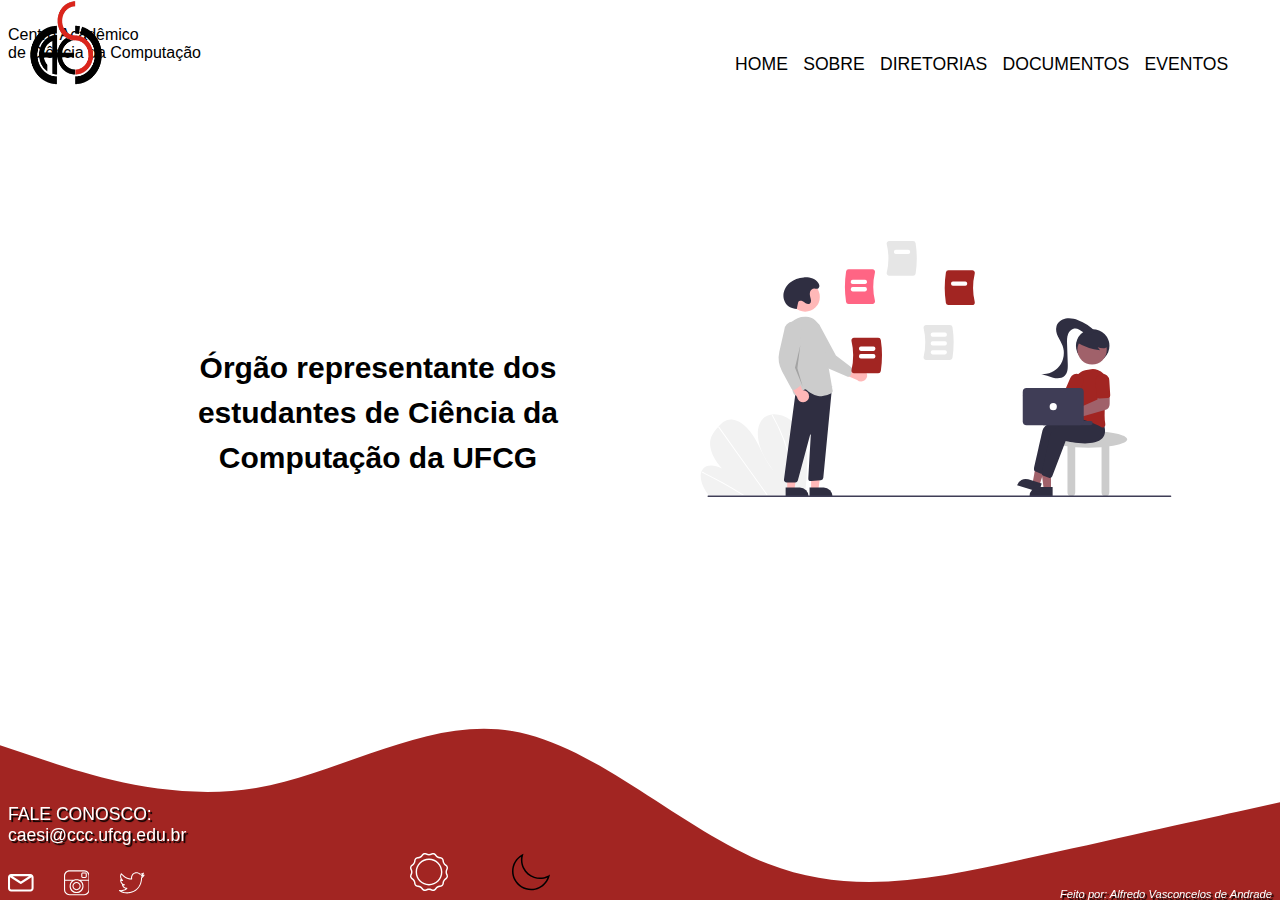
<file: index.html>
<!DOCTYPE html>
<html lang="pt-br">
<head>
    <meta charset="UTF-8">
    <meta name="viewport" content="width=device-width, initial-scale=1.0">
    <title>CAESI</title>
    
    <!-- favicon (icone na barra de navegacao) -->
    <link rel="shortcut icon" href="/images/caesi-logo.ico">
    
    <!--arquivos css-->
    <link rel="stylesheet" href="/css/navbar-footer.css">
    <link rel="stylesheet" href="/css/index.css">
</head>
<body>
    <header>
        <nav>
            <input type="checkbox" id="menul">
            <label for="menul" id="menu_lateral" >
                <?xml version="1.0" encoding="iso-8859-1"?><!-- Generator: Adobe Illustrator 19.0.0, SVG Export Plug-In . SVG Version: 6.00 Build 0)  --><svg version="1.1" id="Layer_1" xmlns="http://www.w3.org/2000/svg" xmlns:xlink="http://www.w3.org/1999/xlink" x="0px" y="0px" viewBox="0 0 297 297" style="enable-background:new 0 0 297 297;" xml:space="preserve"><g><g><g><path d="M280.214,39.211H16.786C7.531,39.211,0,46.742,0,55.997v24.335c0,9.256,7.531,16.787,16.786,16.787h263.428 c9.255,0,16.786-7.531,16.786-16.787V55.997C297,46.742,289.469,39.211,280.214,39.211z" fill="#A22522"/><path d="M280.214,119.546H16.786C7.531,119.546,0,127.077,0,136.332v24.336c0,9.255,7.531,16.786,16.786,16.786h263.428 c9.255,0,16.786-7.531,16.786-16.786v-24.336C297,127.077,289.469,119.546,280.214,119.546z" fill="#A22522"/><path d="M280.214,199.881H16.786C7.531,199.881,0,207.411,0,216.668v24.335c0,9.255,7.531,16.786,16.786,16.786h263.428 c9.255,0,16.786-7.531,16.786-16.786v-24.335C297,207.411,289.469,199.881,280.214,199.881z" fill="#A22522"/></g></g></g></svg>
            </label>
            
            <div class="pages">
                <ul>
                    <li><a href="index.html">HOME</a></li>
                    <li><a href="/html/about.html">SOBRE</a></li>
                    <li><a href="/html/board.html">DIRETORIAS</a></li>
                    <li><a href="https://caesiufcg.github.io/documentos/">DOCUMENTOS</a></li>
                    <li><a href="/html/events.html">EVENTOS</a></li>
                </ul>
            </div>
        </nav>
    </header>

    <div class="Caesi">
        <img src="/images/logo-vazado.png" alt="logo">

        <img id="logobranca" src="/images/logo-vazadobranco.png" alt="logo">

        <a href="index.html">Centro Acadêmico<br>de Ciência da Computação</a>
    </div>

    <div class="texto-home">
        <p>Órgão representante dos estudantes de Ciência da Computação da UFCG</p>
    </div>
    
    <figure class="imagem-home">
        <svg id="a2525de1-ea14-4c9e-818b-1d269b9a5d3c" data-name="Layer 1" xmlns="http://www.w3.org/2000/svg" viewBox="0 0 787.06663 428.12769"><path d="M384.646,608.21367a400.444,400.444,0,0,1-3.77512,51.45474c-.08268.59886-.17275,1.19769-.25578,1.7965l-161.217-.9008c-.47335-.59474-.93926-1.19662-1.39067-1.8057-1.50514-2.01572-2.91582-4.08873-4.21082-6.23325-6.22436-10.3314-9.07393-22.42741-6.21838-30.773l.05114-.12968a14.64433,14.64433,0,0,1,2.85818-4.96628c6.5106-7.32867,19.67437-6.107,31.62022-.19158-10.71463-11.72839-19.24628-26.52779-19.89453-39.738-.63561-12.88512,6.10195-22.08987,13.40965-29.91231.23979-.25859.47953-.51.71927-.76137.11636-.12931.23974-.2514.35575-.38072,5.70157-5.96126,12.34862-11.83781,21.9698-11.12695,10.55192.781,22.25086,9.61942,30.45367,19.91855,8.20285,10.29191,13.65383,21.98365,19.179,33.39424,5.53227,11.4034,11.51773,23.09817,20.39527,32.84507-12.024-15.20882-21.71855-32.51307-25.2997-49.34272s-.42948-32.99345,10.28674-40.91958a25.06425,25.06425,0,0,1,10.97874-4.42987c.4623-.07683.93191-.13921,1.4089-.19432,9.92021-1.12872,21.76466,2.30225,31.84216,10.5034,11.09815,9.03006,18.79258,22.41676,22.621,35.1248C384.36161,584.153,384.76957,596.387,384.646,608.21367Z" transform="translate(-206.46668 -235.93615)" fill="#f2f2f2"/><path d="M279.16848,660.89808l-3.08277-.01723q-1.46826-.918-2.95039-1.81441c-.61167-.38609-1.23046-.7578-1.84957-1.13675q-15.33839-9.36783-30.8686-17.97134-15.51607-8.61064-31.18819-16.42786a1.292,1.292,0,0,1-.74272-1.47718.37233.37233,0,0,1,.05137-.108c.14573-.27357.47144-.38731.9468-.15359,1.28153.64258,2.57046,1.2852,3.8519,1.94224q15.71491,7.951,31.29494,16.69565,15.56928,8.7409,30.96116,18.25343c.21574.13117.4318.26958.64754.40075C277.21848,659.68858,278.19,660.29333,279.16848,660.89808Z" transform="translate(-206.46668 -235.93615)" fill="#fff"/><path d="M318.917,661.12017l-1.90628-.01065c-.43-.60168-.85249-1.20337-1.28244-1.80509q-15.15248-21.24829-30.2986-42.4966-24.80354-34.78677-49.59224-69.57343a1.22792,1.22792,0,0,1-.21449-.42c-.14133-.51347.23584-.81462.71927-.76137a1.44816,1.44816,0,0,1,1.00723.64105q13.90617,19.50841,27.80537,39.00232,24.6744,34.61277,49.34179,69.21823c1.046,1.46443,2.092,2.936,3.138,4.40046C318.06451,659.91681,318.49446,660.51853,318.917,661.12017Z" transform="translate(-206.46668 -235.93615)" fill="#fff"/><path d="M361.38558,650.05c-.09728,3.21264-.30991,6.37409-.58761,9.50626q-.08064.89854-.16164,1.797l-2.00007-.01117c.06117-.59894.12234-1.19793.1761-1.797.42263-4.525.7225-9.10116.76322-13.80157a192.53934,192.53934,0,0,0-3.79046-38.81036,241.64483,241.64483,0,0,0-11.73951-40.32059,276.90175,276.90175,0,0,0-19.20756-39.893,1.0655,1.0655,0,0,1-.17656-.7086c.08251-.57.84148-.739,1.4089-.19432a1.65516,1.65516,0,0,1,.28672.36263q1.38395,2.37972,2.71738,4.7736a276.709,276.709,0,0,1,18.38389,40.03277,240.50138,240.50138,0,0,1,10.94448,40.38115A189.95289,189.95289,0,0,1,361.38558,650.05Z" transform="translate(-206.46668 -235.93615)" fill="#fff"/><path d="M919.86492,567.54652c0-7.732-29.10157-14-65-14s-65,6.268-65,14c0,4.95544,11.96435,9.30621,30,11.79431v76.70569a6.5,6.5,0,0,0,13,0v-75.324c6.87207.53241,14.27685.824,22,.824s15.12793-.29163,22-.824v75.324a6.5,6.5,0,0,0,13,0V579.34083C907.90056,576.85273,919.86492,572.502,919.86492,567.54652Z" transform="translate(-206.46668 -235.93615)" fill="#ccc"/><circle cx="655.58561" cy="175.46783" r="28" fill="#2f2e41"/><polygon points="585.905 415.034 573.645 415.034 567.813 367.746 585.907 367.746 585.905 415.034" fill="#a0616a"/><path d="M564.88821,411.53062h23.64387a0,0,0,0,1,0,0v14.88687a0,0,0,0,1,0,0H550.00135a0,0,0,0,1,0,0v0A14.88686,14.88686,0,0,1,564.88821,411.53062Z" fill="#2f2e41"/><polygon points="566.768 408.192 555.07 404.521 563.662 357.656 580.926 363.073 566.768 408.192" fill="#a0616a"/><path d="M751.8009,635.4624h23.64387a0,0,0,0,1,0,0v14.88687a0,0,0,0,1,0,0H736.914a0,0,0,0,1,0,0v0A14.88686,14.88686,0,0,1,751.8009,635.4624Z" transform="translate(20.72246 -432.85442) rotate(17.42262)" fill="#2f2e41"/><path d="M777.2227,625.26043a4.46207,4.46207,0,0,1-1.572-.28614l-9.01929-3.38183a4.51574,4.51574,0,0,1-2.814-5.1836c2.27075-10.21,10.00976-44.9707,14.24731-63.61523,5.02588-22.11523,78.34278-26.22461,81.46119-26.38867l.25634-.01367,8.24756,10.36425c2.98023,9.57911,2.03565,17.05079-2.80762,22.208-14.13232,15.04688-56.32739,5.71-61.35888,4.52832L781.43608,622.363A4.513,4.513,0,0,1,777.2227,625.26043Z" transform="translate(-206.46668 -235.93615)" fill="#2f2e41"/><path d="M790.2227,632.26043a4.46207,4.46207,0,0,1-1.572-.28614l-9.01929-3.38183a4.51574,4.51574,0,0,1-2.814-5.1836c2.27075-10.21,10.00976-44.9707,14.24731-63.61523,5.02588-22.11523,78.34278-26.22461,81.46119-26.38867l.25634-.01367,8.24756,10.36425c2.98023,9.57911,2.03565,17.05079-2.80762,22.208-14.13232,15.0459-56.32714,5.71-61.35888,4.52832L794.43608,629.363A4.513,4.513,0,0,1,790.2227,632.26043Z" transform="translate(-206.46668 -235.93615)" fill="#2f2e41"/><path d="M764.128,488.24044a10.52657,10.52657,0,0,1,.88488,1.40152l49.32026,5.19623,7.09959-9.734,16.09071,8.79449L823.57892,517.52l-60.48739-15.42252a10.49579,10.49579,0,1,1,1.03642-13.857Z" transform="translate(-206.46668 -235.93615)" fill="#a0616a"/><path d="M878.741,547.72234a4.50062,4.50062,0,0,1-2.04956-.501c-9.8623-5.01464-29.0664-13.69921-46.87451-15.5166a4.39222,4.39222,0,0,1-3.09546-1.75,4.5186,4.5186,0,0,1-.83374-3.51074c1.60694-8.89551,5.29321-31.54687,4.81836-49.70117a24.59626,24.59626,0,0,1,18.582-24.46777h0A79.86638,79.86638,0,0,1,859.201,450.321a24.79543,24.79543,0,0,1,27.55933,28.76172c-3.17578,18.81348-6.3772,45.08985-3.59473,63.43262a4.50689,4.50689,0,0,1-1.8186,4.34863A4.42877,4.42877,0,0,1,878.741,547.72234Z" transform="translate(-206.46668 -235.93615)" fill="#a22522"/><path d="M831.61894,499.87078a4.49612,4.49612,0,0,1-1.78662-.37305l-12.8479-5.56152a4.5057,4.5057,0,0,1-2.342-5.917l9.93164-22.94239a11.49973,11.49973,0,1,1,21.10718,9.13575L835.7498,497.155a4.51063,4.51063,0,0,1-4.13086,2.71582Z" transform="translate(-206.46668 -235.93615)" fill="#a22522"/><circle cx="654.56199" cy="182.01901" r="24.56103" fill="#a0616a"/><path d="M836.02556,405.88808a88.59047,88.59047,0,0,0,38.32618,12.62844l-4.03991-4.84062a29.68836,29.68836,0,0,0,9.17074,1.82106c3.1302-.04875,6.40986-1.254,8.18641-3.83171a9.342,9.342,0,0,0,.62532-8.62974,17.69416,17.69416,0,0,0-5.56637-6.96015,33.1395,33.1395,0,0,0-30.84447-5.51247,19.80612,19.80612,0,0,0-9.21237,5.90942c-2.32839,2.87239-6.811,5.43157-5.6188,8.93167Z" transform="translate(-206.46668 -235.93615)" fill="#2f2e41"/><path d="M865.15845,386.06722a75.48483,75.48483,0,0,0-27.463-17.7592c-6.63872-2.45942-13.86459-3.97895-20.80509-2.58226s-13.50411,6.19808-15.44041,13.00778c-1.58332,5.56836.05158,11.5638,2.50871,16.80555s5.73758,10.10248,7.72463,15.53986a35.46793,35.46793,0,0,1-35.689,47.56226c6.81938.91438,13.10516,4.11905,19.77076,5.82483s14.53281,1.59011,19.48624-3.18518c5.24092-5.05244,5.34585-13.26719,5.09246-20.54249q-.565-16.22248-1.13-32.445c-.1921-5.51543-.35615-11.20764,1.63288-16.35551s6.71617-9.65569,12.23475-9.60885c4.18253.0355,7.88443,2.56925,11.23866,5.068s6.90445,5.16474,11.07059,5.53641,8.92293-2.71145,8.61118-6.8825" transform="translate(-206.46668 -235.93615)" fill="#2f2e41"/><path d="M819.73566,541.4132a11.00442,11.00442,0,1,1,4.24194-21.16357h.00024a10.56725,10.56725,0,0,1,1.31153.66455l44.74072-20.08691,1.25683-12.13428,19.28589-.51611-.12768,20.20166a10.88006,10.88006,0,0,1-7.86109,10.34277l-52.322,14.89307a10.25939,10.25939,0,0,1-.35913,1.019,11.04529,11.04529,0,0,1-10.16723,6.77978Z" transform="translate(-206.46668 -235.93615)" fill="#a0616a"/><path d="M888.93937,498.07985a4.49622,4.49622,0,0,1-1.76188.47641l-13.97358.85916a4.5057,4.5057,0,0,1-4.76751-4.21507l-1.53376-24.95271a11.49972,11.49972,0,1,1,22.956-1.41237l1.534,24.95261a4.51061,4.51061,0,0,1-2.45329,4.292Z" transform="translate(-206.46668 -235.93615)" fill="#a22522"/><path d="M779.56963,536.93615h79a3.5,3.5,0,0,1,3.5,3.5v0a3.5,3.5,0,0,1-3.5,3.5h-79a3.5,3.5,0,0,1-3.5-3.5v0A3.5,3.5,0,0,1,779.56963,536.93615Z" transform="translate(1431.6726 844.93615) rotate(180)" fill="#3f3d56"/><path d="M745.06964,537.43615v-49a6.50737,6.50737,0,0,1,6.5-6.5h89a6.50737,6.50737,0,0,1,6.5,6.5v49a6.50736,6.50736,0,0,1-6.5,6.5h-89A6.50736,6.50736,0,0,1,745.06964,537.43615Z" transform="translate(-206.46668 -235.93615)" fill="#3f3d56"/><circle cx="589.60296" cy="277" r="6" fill="#fff"/><path d="M483.24743,455.27334a10.05575,10.05575,0,0,0-15.32037-1.74408l-31.75443-16.3901,1.974,18.46448,29.8519,12.73351a10.11027,10.11027,0,0,0,15.24888-13.06381Z" transform="translate(-206.46668 -235.93615)" fill="#ffb8b8"/><path d="M455.02714,462.70552a4.505,4.505,0,0,1-3.66895.03914L421.196,449.66058A46.37347,46.37347,0,0,1,397.734,426.963l-15.85695-33.47116a14.49652,14.49652,0,1,1,22.90078-17.78059l27.8727,51.71356,25.73681,19.44154a4.5147,4.5147,0,0,1,1.58663,4.92131l-2.5261,8.15923a4.50568,4.50568,0,0,1-1.52373,2.21147A4.45458,4.45458,0,0,1,455.02714,462.70552Z" transform="translate(-206.46668 -235.93615)" fill="#ccc"/><circle cx="174.71248" cy="93.63093" r="24.56103" fill="#ffb8b8"/><polygon points="184.661 415.827 196.92 415.827 202.753 368.539 184.658 368.539 184.661 415.827" fill="#ffb8b8"/><path d="M388.50041,648.25979h38.53073a0,0,0,0,1,0,0v14.88687a0,0,0,0,1,0,0H403.38727a14.88686,14.88686,0,0,1-14.88686-14.88686v0A0,0,0,0,1,388.50041,648.25979Z" transform="translate(609.0948 1075.45169) rotate(179.99738)" fill="#2f2e41"/><polygon points="144.661 415.827 156.92 415.827 162.753 368.539 144.658 368.539 144.661 415.827" fill="#ffb8b8"/><path d="M348.50041,648.25979h38.53073a0,0,0,0,1,0,0v14.88687a0,0,0,0,1,0,0H363.38727a14.88686,14.88686,0,0,1-14.88686-14.88686v0A0,0,0,0,1,348.50041,648.25979Z" transform="translate(529.0948 1075.45352) rotate(179.99738)" fill="#2f2e41"/><path d="M346.84652,638.2278a4.49854,4.49854,0,0,1-1.075-3.55859l21.4646-160.98535,53.32861,9.05664,5.69141-3.415L411.53866,632.0696a4.51232,4.51232,0,0,1-4.09619,3.96387l-16.14771,1.3457a4.49918,4.49918,0,0,1-4.86645-4.74219l4.18066-72.74219a.50006.50006,0,0,0-.98193-.16015l-20.68311,76.70019a4.50773,4.50773,0,0,1-4.34472,3.3291h-14.367A4.49845,4.49845,0,0,1,346.84652,638.2278Z" transform="translate(-206.46668 -235.93615)" fill="#2f2e41"/><path d="M383.77889,484.95241a3.53283,3.53283,0,0,0-4.51611-.18848l-10.66187,8.293a4.49611,4.49611,0,0,1-7.0874-2.30664c-5.22973-18.31543-17.07837-64.418-14.15942-96.86621,1.65454-18.39258,17.53711-32.37109,35.405-31.19824,12.21557.81445,20.252,7.86133,23.886,20.94434,8.92261,32.12207,18.72828,91.04394,20.60328,102.53027a4.48018,4.48018,0,0,1-2.13648,4.58887A32.939,32.939,0,0,1,408.42,495.44655C401.30087,495.44655,392.76473,492.968,383.77889,484.95241Z" transform="translate(-206.46668 -235.93615)" fill="#ccc"/><path d="M387.8018,496.379a10.05578,10.05578,0,0,0-10.9788-10.8269l-14.87184-32.49319-9.84154,15.74731L367.741,497.24808a10.11027,10.11027,0,0,0,20.06081-.86908Z" transform="translate(-206.46668 -235.93615)" fill="#ffb8b8"/><path d="M361.00961,484.81179a4.505,4.505,0,0,1-2.91114-2.2334l-15.65918-28.90918a46.3735,46.3735,0,0,1-4.45434-32.33887l8.17846-36.123a14.49652,14.49652,0,1,1,28.99268.14161l-9.98145,57.89257,8.25367,31.18067a4.51469,4.51469,0,0,1-1.78858,4.85156l-7.02295,4.86133a4.50565,4.50565,0,0,1-2.56372.7998A4.455,4.455,0,0,1,361.00961,484.81179Z" transform="translate(-206.46668 -235.93615)" fill="#ccc"/><polygon points="166.697 173.828 157.697 211.828 170.697 243.828 161.697 212.828 166.697 173.828" opacity="0.2"/><path d="M367.16341,349.76393a16.53847,16.53847,0,0,1-6.388-1.15575c-.89411-.34457-1.82226-.62779-2.71471-.97258-7.8817-3.04509-13.07367-11.43907-13.25962-19.8865s4.18867-16.64645,10.68463-22.0498,14.90986-8.17746,23.33495-8.819c9.07522-.691,19.29422,1.61043,24.36535,9.16826,1.34985,2.01177,2.29389,4.45258,1.494,6.8816a4.40341,4.40341,0,0,1-1.24079,1.90593c-2.2647,2.01487-4.52249.49989-6.83116.366-3.17324-.184-6.02338,2.38457-7.04776,5.39355s-.57345,6.32161.25367,9.39068a23.45956,23.45956,0,0,1,1.18249,5.71008,5.74054,5.74054,0,0,1-2.37856,5.05472c-1.98288,1.19858-4.58693.50489-6.571-.69176s-3.69841-2.86047-5.84154-3.74105-5.02244-.68525-6.26984,1.26729a6.93473,6.93473,0,0,0-.79266,2.28861c-1.11828,5.09485-.86126,4.7948-1.97954,9.88965Z" transform="translate(-206.46668 -235.93615)" fill="#2f2e41"/><path d="M580.11488,433.1146a4.31989,4.31989,0,0,1-.8074-3.70516,102.32847,102.32847,0,0,0-.0003-47.52515,4.321,4.321,0,0,1,.8077-3.70516,4.2478,4.2478,0,0,1,3.35525-1.62564h39.87222a4.30187,4.30187,0,0,1,4.2371,3.6057,167.48733,167.48733,0,0,1,0,50.97535,4.30187,4.30187,0,0,1-4.2371,3.6057H583.47013A4.2478,4.2478,0,0,1,580.11488,433.1146Z" transform="translate(-206.46668 -235.93615)" fill="#e6e6e6"/><path d="M518.43373,292.49666a4.31845,4.31845,0,0,1-.80709-3.70455,102.33247,102.33247,0,0,0,0-47.52515,4.31848,4.31848,0,0,1,.80709-3.70456,4.24662,4.24662,0,0,1,3.35526-1.62625h39.87252a4.30258,4.30258,0,0,1,4.2371,3.60571,167.48727,167.48727,0,0,1,0,50.97534,4.30258,4.30258,0,0,1-4.2371,3.60571H521.789A4.24659,4.24659,0,0,1,518.43373,292.49666Z" transform="translate(-206.46668 -235.93615)" fill="#e6e6e6"/><path d="M616.54546,339.53454a167.48663,167.48663,0,0,1,0-50.97534,4.30156,4.30156,0,0,1,4.23679-3.60571h39.87252a4.2466,4.2466,0,0,1,3.35526,1.62625,4.31916,4.31916,0,0,1,.8074,3.70456,102.32847,102.32847,0,0,0-.0003,47.52515,4.318,4.318,0,0,1-.8071,3.70455,4.24657,4.24657,0,0,1-3.35526,1.62625H620.78225A4.30156,4.30156,0,0,1,616.54546,339.53454Z" transform="translate(-206.46668 -235.93615)" fill="#a22522"/><path d="M449.62243,337.75466a167.50643,167.50643,0,0,1,0-50.97535,4.30257,4.30257,0,0,1,4.2371-3.6057h39.87252a4.24661,4.24661,0,0,1,3.35526,1.62624,4.31916,4.31916,0,0,1,.80739,3.70456,102.32847,102.32847,0,0,0-.0003,47.52515,4.31805,4.31805,0,0,1-.80709,3.70456,4.24661,4.24661,0,0,1-3.35526,1.62624H453.85953A4.30257,4.30257,0,0,1,449.62243,337.75466Z" transform="translate(-206.46668 -235.93615)" fill="#ff6584"/><path d="M459.48435,455.42648a4.39086,4.39086,0,0,1-.82066-3.766,104.00128,104.00128,0,0,0-.00031-48.30592,4.392,4.392,0,0,1,.821-3.766,4.31762,4.31762,0,0,1,3.41038-1.65235H503.422a4.37254,4.37254,0,0,1,4.3067,3.66495,170.23814,170.23814,0,0,1,0,51.81279,4.37254,4.37254,0,0,1-4.3067,3.66494H462.89473A4.31762,4.31762,0,0,1,459.48435,455.42648Z" transform="translate(-206.46668 -235.93615)" fill="#a22522"/><path d="M219.04862,664.06385h773.294a1.19068,1.19068,0,1,0,0-2.38137h-773.294a1.19069,1.19069,0,1,0,0,2.38137Z" transform="translate(-206.46668 -235.93615)" fill="#3f3d56"/><path d="M495.60138,419.75793H474.252a3.00328,3.00328,0,0,1-3-3V415.484a3.00328,3.00328,0,0,1,3-3h21.34937a3.00328,3.00328,0,0,1,3,3v1.27392A3.00328,3.00328,0,0,1,495.60138,419.75793Z" transform="translate(-206.46668 -235.93615)" fill="#fff"/><path d="M495.60138,432.30529H474.252a3.00328,3.00328,0,0,1-3-3v-1.27392a3.00328,3.00328,0,0,1,3-3h21.34937a3.00328,3.00328,0,0,1,3,3v1.27392A3.00328,3.00328,0,0,1,495.60138,432.30529Z" transform="translate(-206.46668 -235.93615)" fill="#fff"/><path d="M481.462,307.85022H460.53839a3.00328,3.00328,0,0,1-3-3v-1.17188a3.00328,3.00328,0,0,1,3-3H481.462a3.00328,3.00328,0,0,1,3,3v1.17188A3.00328,3.00328,0,0,1,481.462,307.85022Z" transform="translate(-206.46668 -235.93615)" fill="#fff"/><path d="M615.14142,395.97961H594.21808a3.00328,3.00328,0,0,1-3-3v-1.17236a3.00328,3.00328,0,0,1,3-3h20.92334a3.00328,3.00328,0,0,1,3,3v1.17236A3.00328,3.00328,0,0,1,615.14142,395.97961Z" transform="translate(-206.46668 -235.93615)" fill="#fff"/><path d="M615.14142,410.79309H594.21808a3.00328,3.00328,0,0,1-3-3v-1.17237a3.00328,3.00328,0,0,1,3-3h20.92334a3.00329,3.00329,0,0,1,3,3v1.17237A3.00329,3.00329,0,0,1,615.14142,410.79309Z" transform="translate(-206.46668 -235.93615)" fill="#fff"/><path d="M615.14142,425.60656H594.21808a3.00328,3.00328,0,0,1-3-3V421.4342a3.00328,3.00328,0,0,1,3-3h20.92334a3.00328,3.00328,0,0,1,3,3v1.17236A3.00328,3.00328,0,0,1,615.14142,425.60656Z" transform="translate(-206.46668 -235.93615)" fill="#fff"/><path d="M481.462,320.19494H460.53839a3.00328,3.00328,0,0,1-3-3v-1.17236a3.00328,3.00328,0,0,1,3-3H481.462a3.00328,3.00328,0,0,1,3,3v1.17236A3.00328,3.00328,0,0,1,481.462,320.19494Z" transform="translate(-206.46668 -235.93615)" fill="#fff"/><path d="M553.639,257.83117H532.71564a3.00328,3.00328,0,0,1-3-3v-1.17236a3.00328,3.00328,0,0,1,3-3H553.639a3.00328,3.00328,0,0,1,3,3v1.17236A3.00328,3.00328,0,0,1,553.639,257.83117Z" transform="translate(-206.46668 -235.93615)" fill="#fff"/><path d="M649.11285,310.86486H628.18927a3.00328,3.00328,0,0,1-3-3V306.6925a3.00328,3.00328,0,0,1,3-3h20.92358a3.00328,3.00328,0,0,1,3,3v1.17236A3.00328,3.00328,0,0,1,649.11285,310.86486Z" transform="translate(-206.46668 -235.93615)" fill="#fff"/></svg>
    </figure>
    
    <footer>
        <div class="onda">
            <svg xmlns="http://www.w3.org/2000/svg" viewBox="0 0 1440 270"><path fill="#A22522" fill-opacity="1" d="M0,96L48,112C96,128,192,160,288,144C384,128,480,64,576,80C672,96,768,192,864,229.3C960,267,1056,245,1152,224C1248,203,1344,181,1392,170.7L1440,160L1440,320L1392,320C1344,320,1248,320,1152,320C1056,320,960,320,864,320C768,320,672,320,576,320C480,320,384,320,288,320C192,320,96,320,48,320L0,320Z"></path></svg>
            <p>FALE CONOSCO: <br>caesi@ccc.ufcg.edu.br</p>
        </div> 

        <div class="icones-footer">        
            <a href="mailto:caesi@ccc.ufcg.edu.br" aria-label="Email do Caesi><?xml version="1.0" encoding="iso-8859-1"?><!-- Generator: Adobe Illustrator 19.0.0, SVG Export Plug-In . SVG Version: 6.00 Build 0)  --><svg width="20px" height="20px" version="1.1" id="Capa_1" xmlns="http://www.w3.org/2000/svg" xmlns:xlink="http://www.w3.org/1999/xlink" x="0px" y="0px" viewBox="0 0 75.294 75.294" style="enable-background:new 0 0 75.294 75.294;" xml:space="preserve"><g><path fill="#ffffff" d="M66.097,12.089h-56.9C4.126,12.089,0,16.215,0,21.286v32.722c0,5.071,4.126,9.197,9.197,9.197h56.9 c5.071,0,9.197-4.126,9.197-9.197V21.287C75.295,16.215,71.169,12.089,66.097,12.089z M61.603,18.089L37.647,33.523L13.691,18.089 H61.603z M66.097,57.206h-56.9C7.434,57.206,6,55.771,6,54.009V21.457l29.796,19.16c0.04,0.025,0.083,0.042,0.124,0.065 c0.043,0.024,0.087,0.047,0.131,0.069c0.231,0.119,0.469,0.215,0.712,0.278c0.025,0.007,0.05,0.01,0.075,0.016 c0.267,0.063,0.537,0.102,0.807,0.102c0.001,0,0.002,0,0.002,0c0.002,0,0.003,0,0.004,0c0.27,0,0.54-0.038,0.807-0.102 c0.025-0.006,0.05-0.009,0.075-0.016c0.243-0.063,0.48-0.159,0.712-0.278c0.044-0.022,0.088-0.045,0.131-0.069 c0.041-0.023,0.084-0.04,0.124-0.065l29.796-19.16v32.551C69.295,55.771,67.86,57.206,66.097,57.206z"/></g></svg></a> 
            <a href="https://www.instagram.com/caesiufcg/" target="_blank" aria-label="Instagram do Caesi"><?xml version="1.0" encoding="iso-8859-1"?><!-- Generator: Adobe Illustrator 19.0.0, SVG Export Plug-In . SVG Version: 6.00 Build 0)  --><svg width="20px" height="20px" version="1.1" id="Layer_1" xmlns="http://www.w3.org/2000/svg" xmlns:xlink="http://www.w3.org/1999/xlink" x="0px" y="0px" viewBox="0 0 512 512" style="enable-background:new 0 0 512 512;" xml:space="preserve"> <g><g><path fill="#ffffff" d="M427.413,50.087h-53.435c-15.981,0-28.935,12.954-28.935,28.935v53.435c0,15.979,12.954,28.935,28.935,28.935h53.435 c15.981,0,28.935-12.955,28.935-28.935V79.022C456.348,63.041,443.394,50.087,427.413,50.087z M434.087,132.224 c0,3.679-2.06,6.906-5.745,6.906h-53.435c-3.685,0-7.603-3.227-7.603-6.906V78.789c0-3.679,3.918-6.441,7.603-6.441h53.435 c3.685,0,5.745,2.762,5.745,6.441V132.224z"/></g></g><g><g><path fill="#ffffff" d="M403.462,5.565H109.907C49.821,5.565,0,54.365,0,114.637v282.261c0,60.272,49.821,109.537,109.907,109.537h293.554 C463.549,506.435,512,457.17,512,396.898V114.637C512,54.365,463.549,5.565,403.462,5.565z M489.739,396.898 c0,47.994-38.462,87.276-86.277,87.276H109.907c-47.815,0-87.647-39.281-87.647-87.276V217.043H161.09c-29.87,25.044-48.856,63.336-48.856,105.622c0,76.717,62.413,139.072,139.13,139.072s139.13-62.325,139.13-139.042 c0-42.288-18.989-80.609-48.859-105.652h148.103V396.898z M251.364,205.681c64.445,0,116.87,52.429,116.87,116.87 s-52.424,116.87-116.87,116.87c-64.446,0-116.87-52.429-116.87-116.87S186.918,205.681,251.364,205.681z M489.739,194.783H305.864 c-16.747-8.348-35.168-11.13-54.5-11.13c-19.334,0-37.756,2.783-54.503,11.13H22.261v-80.145 c0-47.995,39.832-86.811,87.647-86.811h293.554c47.815 0,86.277,38.817,86.277,86.811V194.783z"/></g></g><g><g><path fill="#ffffff" d="M251.364,239.072c-46.033,0-83.478,37.446-83.478,83.478c0,46.033,37.446,83.478,83.478,83.478 c46.033,0,83.478-37.446,83.478-83.478C334.842,276.518,297.397,239.072,251.364,239.072z M251.364,383.768 c-33.75,0-61.217-27.462-61.217-61.217s27.467-61.217,61.217-61.217c33.75,0,61.217,27.462,61.217,61.217 C312.582,356.306,285.114,383.768,251.364,383.768z"/></g></g></svg></a>
            <a href="https://twitter.com/caesiufcg/" target="_blank" aria-label="Twitter do Caesi"><?xml version="1.0" encoding="iso-8859-1"?><!-- Generator: Adobe Illustrator 19.0.0, SVG Export Plug-In . SVG Version: 6.00 Build 0)  --><svg width="20px" height="20px" version="1.1" id="Layer_1" xmlns="http://www.w3.org/2000/svg" xmlns:xlink="http://www.w3.org/1999/xlink" x="0px" y="0px"viewBox="0 0 512 512" style="enable-background:new 0 0 512 512;" xml:space="preserve"><g><g><path fill="#ffffff" d="M507.413,93.394c-3.709-2.51-8.607-2.383-12.174,0.327c-3.612,2.735-9.474,5.087-16.138,7.016 c18.245-21.301,18.623-35.541,18.408-38.893c-0.245-3.801-2.541-7.168-5.985-8.791c-3.459-1.612-7.51-1.23-10.587,1.005 c-21.893,15.908-43.689,19.373-56.791,19.76c-20.337-19.342-46.704-29.944-74.74-29.944c-60.271,0-109.307,49.684-109.307,110.751 c0,4.944,0.327,9.878,0.969,14.771C138.176,167.645,54.665,69.155,53.803,68.119c-2.184-2.617-5.5-4.041-8.929-3.714 c-3.398,0.296-6.444,2.235-8.148,5.189c-29.005,50.322-11.286,94.725,6.505,121.327c-1.837-1.092-3.342-2.097-4.372-2.857 c-3.143-2.337-7.337-2.725-10.852-0.995c-3.521,1.735-5.771,5.286-5.837,9.209c-0.786,48.255,21.764,76.49,43.674,92.49 c-2.372,0.327-4.597,1.459-6.266,3.276c-2.51,2.724-3.393,6.576-2.311,10.122c15.194,49.735,52.041,67.352,76.373,73.587 c-49.22,37.138-120.557,25.016-121.348,24.867c-4.73-0.831-9.464,1.663-11.408,6.082c-1.939,4.413-0.612,9.587,3.225,12.51 c52.464,40.041,115.21,48.913,160.53,48.913c34.272,0,58.573-5.077,60.91-5.582c228.617-54.179,235.864-263.063,235.394-298.66 c42.888-39.929,49.633-55.255,50.684-59.067C512.811,100.502,511.117,95.91,507.413,93.394z M443.283,151.752 c-2.33,2.143-3.56,5.235-3.346,8.398c0.036,0.561,3.536,57.179-21.694,120.266c-33.709,84.291-100.164,138.725-197.307,161.746 c-1.041,0.219-90.905,18.831-169.792-18.689c33.725-1.414,80.429-10.913,113.292-47.806c2.745-3.077,3.398-7.833,1.709-11.593 c-1.689-3.75-5.439-6.51-9.551-6.51c-0.02,0-0.041,0-0.071,0c-2.76,0-50.337-0.357-73.133-46.306 c9.219,0.398,20.24-0.145,29.122-4.237c4.092-1.888,6.51-6.1,6.005-10.574c-0.505-4.475-3.821-8.079-8.23-9.008 c-2.556-0.541-57.649-12.836-66.143-72.693c8.464,3.526,19.015,6.257,29.51,4.685c4.031-0.602,7.332-3.5,8.474-7.413 c1.138-3.908-0.107-8.13-3.184-10.809c-2.383-2.07-54.327-48.273-30.541-107.973c28.158,29.332,108.46,102.368,205.833,96.786 c3.107-0.179,5.975-1.74,7.82-4.25c1.843-2.51,2.471-5.709,1.71-8.728c-1.837-7.316-2.77-14.857-2.77-22.418 c0-49.546,39.658-89.853,88.409-89.853c23.842,0,46.203,9.515,62.97,26.796c1.923,1.985,4.556,3.122,7.322,3.174 c9.658,0.092,25.561-0.949,43.531-7.633c-5.359,6.275-12.852,13.622-23.332,21.852c-3.622,2.847-4.954,7.735-3.276,12.026 c1.684,4.301,6.056,7.02,10.566,6.607c2.112-0.168,12.352-1.071,24.352-3.505C464.662,131.4,455.494,140.523,443.283,151.752z"/></g></g></svg></a>
        </div>
        
        <div class="mode">
            <img id="sun" onclick="Lightmode()" src="/images/sun-svgrepo-com.svg">
            <img id="moon" onclick="Darkmode()" src="/images/moon-svgrepo-com.svg">
        </div>
        
        <div class="creditos"><div><a href="https://github.com/AlfredoAndrade14" aria-label='perfil do github do criador' target="_blank">Feito por: Alfredo Vasconcelos de Andrade</a></div></div>
    </footer>
    
    <!--Script do Darkmode e Lightmode-->
    <script src="/scripts/modes.js"></script>
</body>
</html>
</file>
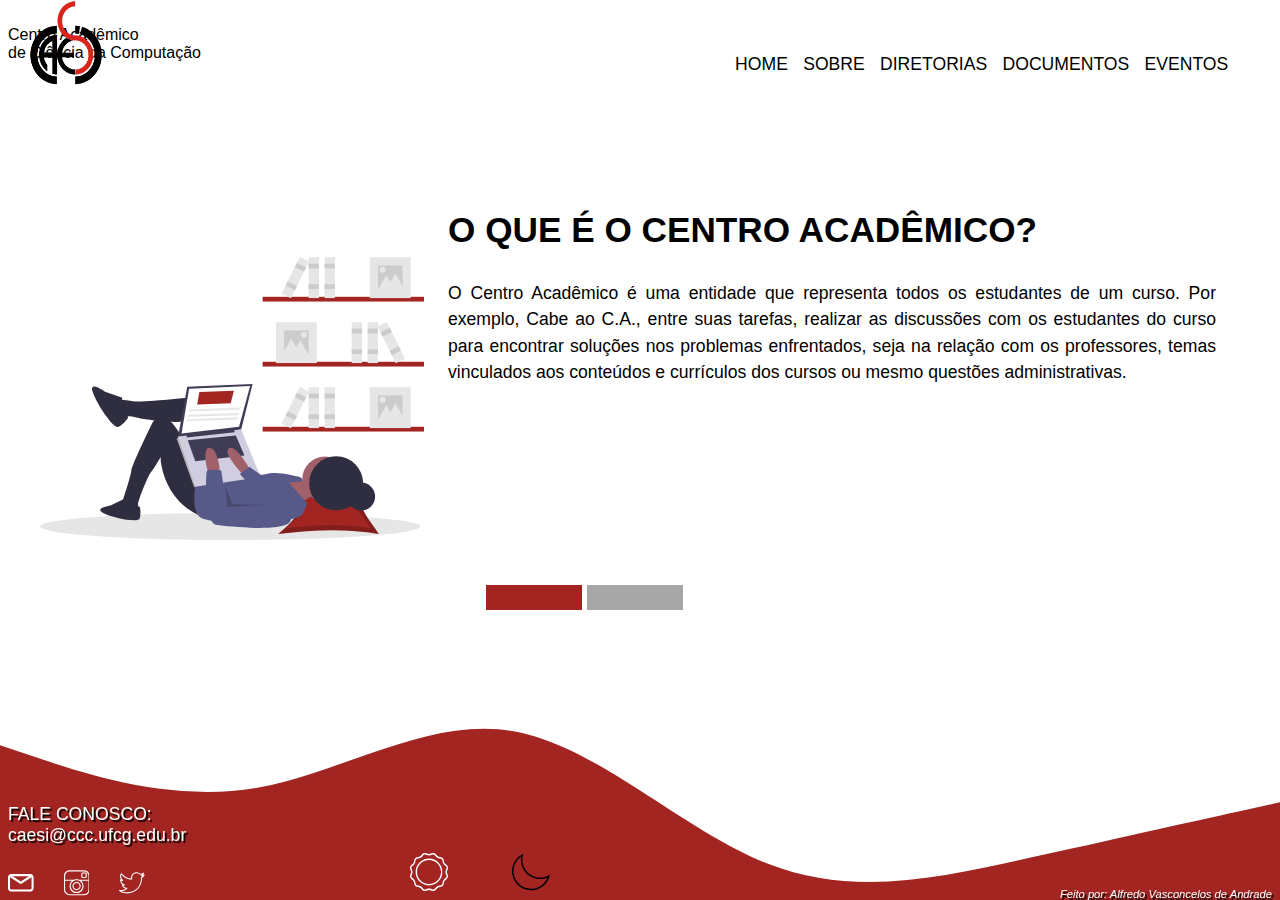
<file: html/about.html>
<!DOCTYPE html>
<html lang="pt-br">
<head>
    <meta charset="UTF-8">
    <meta name="viewport" content="width=device-width, initial-scale=1.0">
    <title>CAESI</title>
    
    <!-- favicon (icone na barra de navegacao) -->
    <link rel="shortcut icon" href="/images/caesi-logo.ico">

    <!--arquivos css-->
    <link rel="stylesheet" href="/css/navbar-footer.css">
    <link rel="stylesheet" href="/css/about.css">

    <!--Script do Darkmode e Lightmode-->
    <script src="/scripts/modes.js"></script>    
</head>
<body>
    <header>
        <nav>
            <input type="checkbox" id="menul">
            <label for="menul" id="menu_lateral">
                <?xml version="1.0" encoding="iso-8859-1"?><!-- Generator: Adobe Illustrator 19.0.0, SVG Export Plug-In . SVG Version: 6.00 Build 0)  --><svg version="1.1" id="Layer_1" xmlns="http://www.w3.org/2000/svg" xmlns:xlink="http://www.w3.org/1999/xlink" x="0px" y="0px" viewBox="0 0 297 297" style="enable-background:new 0 0 297 297;" xml:space="preserve"><g><g><g><path d="M280.214,39.211H16.786C7.531,39.211,0,46.742,0,55.997v24.335c0,9.256,7.531,16.787,16.786,16.787h263.428 c9.255,0,16.786-7.531,16.786-16.787V55.997C297,46.742,289.469,39.211,280.214,39.211z" fill="#A22522"/><path d="M280.214,119.546H16.786C7.531,119.546,0,127.077,0,136.332v24.336c0,9.255,7.531,16.786,16.786,16.786h263.428 c9.255,0,16.786-7.531,16.786-16.786v-24.336C297,127.077,289.469,119.546,280.214,119.546z" fill="#A22522"/><path d="M280.214,199.881H16.786C7.531,199.881,0,207.411,0,216.668v24.335c0,9.255,7.531,16.786,16.786,16.786h263.428 c9.255,0,16.786-7.531,16.786-16.786v-24.335C297,207.411,289.469,199.881,280.214,199.881z" fill="#A22522"/></g></g></g></svg>
            </label>
            
            <div class="pages">
                <ul>
                    <li><a href="../index.html">HOME</a></li>
                    <li><a href="/html/about.html">SOBRE</a></li>
                    <li><a href="/html/board.html">DIRETORIAS</a></li>
                    <li><a href="https://caesiufcg.github.io/documentos/">DOCUMENTOS</a></li>
                    <li><a href="/html/events.html">EVENTOS</a></li>
                </ul>
            </div>
        </nav>
    </header>

    <div class="Caesi">
        <img src="/images/logo-vazado.png" alt="logo">

        <img id="logobranca" src="/images/logo-vazadobranco.png" alt="logo">

        <a href="../index.html">Centro Acadêmico<br>de Ciência da Computação</a>
    </div>
    
    <figure class="imagem-sobre">
        <svg id="b3df86d2-2022-47c6-a781-bb5144daf06b" data-name="Layer 1" xmlns="http://www.w3.org/2000/svg" width="600" height="200" viewBox="0 0 802.02697 590.91632"><rect x="464.90551" y="218.80786" width="337.12145" height="9.8889" fill="#A22522"/><rect x="492.77422" y="136.10073" width="85.4041" height="85.4041" fill="#e6e6e6"/><rect x="509.85504" y="153.18155" width="51.24246" height="51.24246" fill="#ccc"/><rect x="684.2592" y="136.10073" width="21.57577" height="85.4041" fill="#e6e6e6"/><rect x="684.2592" y="149.58559" width="21.57577" height="9.8889" fill="#ccc"/><rect x="684.2592" y="192.73713" width="21.57577" height="9.8889" fill="#ccc"/><rect x="650.99655" y="136.10073" width="21.57577" height="85.4041" fill="#e6e6e6"/><rect x="650.99655" y="149.58559" width="21.57577" height="9.8889" fill="#ccc"/><rect x="650.99655" y="192.73713" width="21.57577" height="9.8889" fill="#ccc"/><rect x="921.90231" y="290.64257" width="21.57577" height="85.4041" transform="translate(-250.05651 293.89202) rotate(-26.3396)" fill="#e6e6e6"/><rect x="911.13272" y="306.64743" width="21.57577" height="9.8889" transform="translate(-241.52311 286.85528) rotate(-26.3396)" fill="#ccc"/><rect x="930.27866" y="345.31898" width="21.57577" height="9.8889" transform="translate(-256.69359 299.36504) rotate(-26.3396)" fill="#ccc"/><polygon points="524.688 170.382 535.554 189.201 546.419 208.02 524.688 208.02 502.958 208.02 513.823 189.201 524.688 170.382" fill="#e6e6e6"/><polygon points="543.567 173.978 554.432 192.797 565.298 211.616 543.567 211.616 521.837 211.616 532.702 192.797 543.567 173.978" fill="#e6e6e6"/><circle cx="551.2086" cy="162.17145" r="6.29293" fill="#e6e6e6"/><rect x="663.89203" y="237.60213" width="337.12145" height="9.8889" transform="translate(1465.91899 330.55131) rotate(-180)" fill="#A22522"/><rect x="887.74067" y="154.895" width="85.4041" height="85.4041" transform="translate(1661.89893 240.65226) rotate(-180)" fill="#e6e6e6"/><rect x="904.82149" y="171.97582" width="51.24246" height="51.24246" transform="translate(1661.89893 240.65226) rotate(-180)" fill="#ccc"/><rect x="760.08402" y="154.895" width="21.57577" height="85.4041" transform="translate(1342.75729 240.65226) rotate(-180)" fill="#e6e6e6"/><rect x="760.08402" y="168.37986" width="21.57577" height="9.8889" transform="translate(1342.75729 192.10677) rotate(-180)" fill="#ccc"/><rect x="760.08402" y="211.5314" width="21.57577" height="9.8889" transform="translate(1342.75729 278.40986) rotate(-180)" fill="#ccc"/><rect x="793.34667" y="154.895" width="21.57577" height="85.4041" transform="translate(1409.28259 240.65226) rotate(-180)" fill="#e6e6e6"/><rect x="793.34667" y="168.37986" width="21.57577" height="9.8889" transform="translate(1409.28259 192.10677) rotate(-180)" fill="#ccc"/><rect x="793.34667" y="211.5314" width="21.57577" height="9.8889" transform="translate(1409.28259 278.40986) rotate(-180)" fill="#ccc"/><rect x="721.42742" y="154.895" width="21.57577" height="85.4041" transform="translate(1101.7535 545.01488) rotate(-153.6604)" fill="#e6e6e6"/><rect x="732.19702" y="170.89985" width="21.57577" height="9.8889" transform="translate(1131.82608 508.54612) rotate(-153.6604)" fill="#ccc"/><rect x="713.05107" y="209.5714" width="21.57577" height="9.8889" transform="translate(1078.36372 573.37946) rotate(-153.6604)" fill="#ccc"/><polygon points="742.244 34.634 731.379 53.453 720.514 72.272 742.244 72.272 763.975 72.272 753.109 53.453 742.244 34.634" fill="#e6e6e6"/><polygon points="723.365 38.23 712.5 57.049 701.635 75.868 723.365 75.868 745.096 75.868 734.231 57.049 723.365 38.23" fill="#e6e6e6"/><circle cx="715.72387" cy="26.42388" r="6.29293" fill="#e6e6e6"/><rect x="663.89203" y="509.09727" width="337.12145" height="9.8889" transform="translate(1465.91899 873.5416) rotate(-180)" fill="#A22522"/><rect x="887.74067" y="426.39014" width="85.4041" height="85.4041" transform="translate(1661.89893 783.64254) rotate(-180)" fill="#e6e6e6"/><rect x="904.82149" y="443.47096" width="51.24246" height="51.24246" transform="translate(1661.89893 783.64254) rotate(-180)" fill="#ccc"/><rect x="760.08402" y="426.39014" width="21.57577" height="85.4041" transform="translate(1342.75729 783.64254) rotate(-180)" fill="#e6e6e6"/><rect x="760.08402" y="439.875" width="21.57577" height="9.8889" transform="translate(1342.75729 735.09706) rotate(-180)" fill="#ccc"/><rect x="760.08402" y="483.02655" width="21.57577" height="9.8889" transform="translate(1342.75729 821.40015) rotate(-180)" fill="#ccc"/><rect x="793.34667" y="426.39014" width="21.57577" height="85.4041" transform="translate(1409.28259 783.64254) rotate(-180)" fill="#e6e6e6"/><rect x="793.34667" y="439.875" width="21.57577" height="9.8889" transform="translate(1409.28259 735.09706) rotate(-180)" fill="#ccc"/><rect x="793.34667" y="483.02655" width="21.57577" height="9.8889" transform="translate(1409.28259 821.40015) rotate(-180)" fill="#ccc"/><rect x="721.42742" y="426.39014" width="21.57577" height="85.4041" transform="translate(981.29362 1059.81853) rotate(-153.6604)" fill="#e6e6e6"/><rect x="732.19702" y="442.395" width="21.57577" height="9.8889" transform="translate(1011.3662 1023.34977) rotate(-153.6604)" fill="#ccc"/><rect x="713.05107" y="481.06655" width="21.57577" height="9.8889" transform="translate(957.90384 1088.18312) rotate(-153.6604)" fill="#ccc"/><polygon points="742.244 306.129 731.379 324.948 720.514 343.768 742.244 343.768 763.975 343.768 753.109 324.948 742.244 306.129" fill="#e6e6e6"/><polygon points="723.365 309.725 712.5 328.544 701.635 347.364 723.365 347.364 745.096 347.364 734.231 328.544 723.365 309.725" fill="#e6e6e6"/><circle cx="715.72387" cy="297.91903" r="6.29293" fill="#e6e6e6"/><ellipse cx="397.12944" cy="562.7111" rx="397.12944" ry="28.20522" fill="#e6e6e6"/><path d="M906.37333,733.04786c-64.75515-11.52541-135.56743-9.60949-209.84681,0,33.85544-28.5813,63.07462-57.16255,29.21918-85.74385,66.03927,13.624,75.28918,12.24508,148.75216,0C857.45856,675.88531,889.334,704.46656,906.37333,733.04786Z" transform="translate(-198.98652 -154.54184)" fill="#a22522"/><path d="M906.37333,733.04786c-64.75515-11.52541-135.56743-9.60949-209.84681,0,33.85544-28.5813,63.07462-57.16255,29.21918-85.74385,66.03927,13.624,75.28918,12.24508,148.75216,0C857.45856,675.88531,889.334,704.46656,906.37333,733.04786Z" transform="translate(-198.98652 -154.54184)" opacity="0.2"/><path d="M890.57841,720.85416c-55.00706-9.19982-115.15943-7.6705-178.257,0C741.08036,698.04,765.901,675.22584,737.142,652.41166c56.09788,10.875,63.95533,9.77428,126.35937,0C849.02715,675.22584,876.10416,698.04,890.57841,720.85416Z" transform="translate(-198.98652 -154.54184)" fill="#a22522"/><circle cx="670.64039" cy="500.24412" r="29.30909" fill="#2f2e41"/><polygon points="537.591 466.249 557.899 469.634 568.053 498.967 538.72 517.019 504.873 466.249 536.463 466.249 537.591 466.249" fill="#a0616a"/><circle cx="595.13005" cy="463.99285" r="47.38476" fill="#a0616a"/><path d="M532.37217,445.91877s-115.07728,12.41029-135.385,10.15388-29.33342-4.51284-29.33342-4.51284-13.53851,18.05134-6.76925,25.9488A48.82193,48.82193,0,0,0,374.423,488.7907s12.41029-3.38463,21.436,0,100.41057,18.05133,116.20549,4.51283S532.37217,445.91877,532.37217,445.91877Z" transform="translate(-198.98652 -154.54184)" fill="#2f2e41"/><path d="M540.26963,697.50929s-75.59-21.436-89.12848-116.20549v-9.02567S436.185,598.51641,430.83339,603.868c-6.20515,6.20514-28.20522,62.05147-27.077,67.69251s0,7.89746,0,7.89746l-32.71805-3.38462V665.91945s17.48724-52.4617,18.61545-64.872,43.436-98.71825,43.436-98.71825,15.79492-32.71805,42.87193,0,29.33342,55.28222,29.33342,55.28222l34.97447,67.69252Z" transform="translate(-198.98652 -154.54184)" fill="#2f2e41"/><path d="M371.03833,448.17519l-36.10267-12.4103s-33.84626-24.82059-25.9488,0,44.00013,78.9746,54.154,73.33356,22.36551-19.64318,19.64432-21.66778S362.01266,470.73936,371.03833,448.17519Z" transform="translate(-198.98652 -154.54184)" fill="#2f2e41"/><path d="M375.4022,659.25875l-29.14381,14.233s-35.24366,5.4221-15.58854,15.58855,73.87615,21.01064,76.5872,11.522,1.63541-25.2364-1.21558-24.81793S383.53535,678.23611,375.4022,659.25875Z" transform="translate(-198.98652 -154.54184)" fill="#2f2e41"/><path d="M525.60291,623.04752s-14.66671,63.17969,10.15388,76.71819S734.32151,715.56063,747.86,690.74s6.76926-24.82059,6.76926-24.82059l-36.10268-40.61551L747.86,623.04752s0-9.02567-10.15387-10.15387-41.74372-12.4103-68.82073-4.51284-42.87193-15.79492-42.87193-15.79492Z" transform="translate(-198.98652 -154.54184)" fill="#575a89"/><polygon points="307.437 271.069 288.257 375.993 420.258 360.198 443.95 265.428 307.437 271.069" fill="#3f3d56"/><polygon points="311.386 275.018 295.591 368.659 415.745 354.557 438.873 269.377 311.386 275.018" fill="#fff"/><polygon points="292.77 377.121 288.257 375.993 286.001 380.505 322.104 480.916 325.499 479.618 326.616 473.019 292.77 377.121" fill="#b3b3b3"/><polygon points="288.257 374.864 324.36 479.788 460.873 459.48 420.258 360.198 288.257 374.864" fill="#d0cde1"/><polygon points="306.309 371.48 306.309 377.121 406.719 365.839 405.591 360.198 306.309 371.48" fill="#3f3d56"/><polygon points="308.565 382.762 324.36 426.762 427.027 414.352 408.976 372.608 308.565 382.762" fill="#3f3d56"/><path d="M636.16736,599.35514l-3.38463-9.02567s-25.94879-45.12834-39.4873-36.10267,28.20522,53.0258,28.20522,53.0258h13.5385Z" transform="translate(-198.98652 -154.54184)" fill="#a0616a"/><path d="M550.4235,606.12439l-3.38462-13.5385s-9.02567-41.74372,6.76925-39.4873,20.30776,41.74372,20.30776,41.74372l-1.12821,9.02567Z" transform="translate(-198.98652 -154.54184)" fill="#a0616a"/><path d="M577.50051,600.48335s-29.33342-4.51283-30.46163,2.25642-6.76925,108.308,21.436,111.69265,168.10309,18.05134,153.43638-16.92313-37.23089-30.46163-37.23089-30.46163L588.7826,677.20154Z" transform="translate(-198.98652 -154.54184)" fill="#575a89"/><polygon points="467.078 458.916 437.181 438.044 417.437 453.275 442.258 480.352 467.078 458.916" fill="#575a89"/><polygon points="386.976 479.224 391.488 522.096 469.335 517.583 401.642 516.455 386.976 479.224" opacity="0.2"/><circle cx="618.52064" cy="472.60281" r="56.41043" fill="#2f2e41"/><polygon points="328.309 307.736 398.258 305.301 405.027 279.531 332.822 281.71 328.309 307.736" fill="#a22522"/><polygon points="310.258 322.403 416.309 319.018 417.437 314.505 311.386 318.239 310.258 322.403" fill="#e6e6e6"/><polygon points="308.001 333.685 414.053 330.3 415.181 325.787 309.129 329.521 308.001 333.685" fill="#e6e6e6"/><polygon points="306.873 342.71 412.924 339.326 414.053 334.813 308.001 338.546 306.873 342.71" fill="#e6e6e6"/></svg>
    </figure>

    <div class="texto-sobre">     
        <h1>O QUE É O CENTRO ACADÊMICO?</h1>
        <p>O Centro Acadêmico é uma entidade que representa todos os estudantes de um curso. Por exemplo, Cabe ao C.A., entre suas tarefas, realizar as discussões com os estudantes do curso para encontrar soluções nos problemas enfrentados, seja na relação com os professores, temas vinculados aos conteúdos e currículos dos cursos ou mesmo questões administrativas.</p>
    </div>

    <div class="botão">
        <svg><rect id="b1" onclick="Texto1()" width="300" height="100" style="fill:#A22522;" /></svg>
        <svg><rect id="b2" onclick="Texto2()" width="300" height="100" style="fill: rgba(128, 128, 128, 0.692);" /></svg>
    </div>
    
    <footer>
        <div class="onda">
            <svg xmlns="http://www.w3.org/2000/svg" viewBox="0 0 1440 270"><path fill="#A22522" fill-opacity="1" d="M0,96L48,112C96,128,192,160,288,144C384,128,480,64,576,80C672,96,768,192,864,229.3C960,267,1056,245,1152,224C1248,203,1344,181,1392,170.7L1440,160L1440,320L1392,320C1344,320,1248,320,1152,320C1056,320,960,320,864,320C768,320,672,320,576,320C480,320,384,320,288,320C192,320,96,320,48,320L0,320Z"></path></svg>
            <p>FALE CONOSCO: <br>caesi@ccc.ufcg.edu.br</p>
        </div>
        
        <div class="icones-footer">        
            <a href="mailto:caesi@ccc.ufcg.edu.br" aria-label="Email do Caesi><?xml version="1.0" encoding="iso-8859-1"?><!-- Generator: Adobe Illustrator 19.0.0, SVG Export Plug-In . SVG Version: 6.00 Build 0)  --><svg width="20px" height="20px" version="1.1" id="Capa_1" xmlns="http://www.w3.org/2000/svg" xmlns:xlink="http://www.w3.org/1999/xlink" x="0px" y="0px" viewBox="0 0 75.294 75.294" style="enable-background:new 0 0 75.294 75.294;" xml:space="preserve"><g><path fill="#ffffff" d="M66.097,12.089h-56.9C4.126,12.089,0,16.215,0,21.286v32.722c0,5.071,4.126,9.197,9.197,9.197h56.9 c5.071,0,9.197-4.126,9.197-9.197V21.287C75.295,16.215,71.169,12.089,66.097,12.089z M61.603,18.089L37.647,33.523L13.691,18.089 H61.603z M66.097,57.206h-56.9C7.434,57.206,6,55.771,6,54.009V21.457l29.796,19.16c0.04,0.025,0.083,0.042,0.124,0.065 c0.043,0.024,0.087,0.047,0.131,0.069c0.231,0.119,0.469,0.215,0.712,0.278c0.025,0.007,0.05,0.01,0.075,0.016 c0.267,0.063,0.537,0.102,0.807,0.102c0.001,0,0.002,0,0.002,0c0.002,0,0.003,0,0.004,0c0.27,0,0.54-0.038,0.807-0.102 c0.025-0.006,0.05-0.009,0.075-0.016c0.243-0.063,0.48-0.159,0.712-0.278c0.044-0.022,0.088-0.045,0.131-0.069 c0.041-0.023,0.084-0.04,0.124-0.065l29.796-19.16v32.551C69.295,55.771,67.86,57.206,66.097,57.206z"/></g></svg></a> 
            <a href="https://www.instagram.com/caesiufcg/" target="_blank" aria-label="Instagram do Caesi"><?xml version="1.0" encoding="iso-8859-1"?><!-- Generator: Adobe Illustrator 19.0.0, SVG Export Plug-In . SVG Version: 6.00 Build 0)  --><svg width="20px" height="20px" version="1.1" id="Layer_1" xmlns="http://www.w3.org/2000/svg" xmlns:xlink="http://www.w3.org/1999/xlink" x="0px" y="0px" viewBox="0 0 512 512" style="enable-background:new 0 0 512 512;" xml:space="preserve"> <g><g><path fill="#ffffff" d="M427.413,50.087h-53.435c-15.981,0-28.935,12.954-28.935,28.935v53.435c0,15.979,12.954,28.935,28.935,28.935h53.435 c15.981,0,28.935-12.955,28.935-28.935V79.022C456.348,63.041,443.394,50.087,427.413,50.087z M434.087,132.224 c0,3.679-2.06,6.906-5.745,6.906h-53.435c-3.685,0-7.603-3.227-7.603-6.906V78.789c0-3.679,3.918-6.441,7.603-6.441h53.435 c3.685,0,5.745,2.762,5.745,6.441V132.224z"/></g></g><g><g><path fill="#ffffff" d="M403.462,5.565H109.907C49.821,5.565,0,54.365,0,114.637v282.261c0,60.272,49.821,109.537,109.907,109.537h293.554 C463.549,506.435,512,457.17,512,396.898V114.637C512,54.365,463.549,5.565,403.462,5.565z M489.739,396.898 c0,47.994-38.462,87.276-86.277,87.276H109.907c-47.815,0-87.647-39.281-87.647-87.276V217.043H161.09c-29.87,25.044-48.856,63.336-48.856,105.622c0,76.717,62.413,139.072,139.13,139.072s139.13-62.325,139.13-139.042 c0-42.288-18.989-80.609-48.859-105.652h148.103V396.898z M251.364,205.681c64.445,0,116.87,52.429,116.87,116.87 s-52.424,116.87-116.87,116.87c-64.446,0-116.87-52.429-116.87-116.87S186.918,205.681,251.364,205.681z M489.739,194.783H305.864 c-16.747-8.348-35.168-11.13-54.5-11.13c-19.334,0-37.756,2.783-54.503,11.13H22.261v-80.145 c0-47.995,39.832-86.811,87.647-86.811h293.554c47.815 0,86.277,38.817,86.277,86.811V194.783z"/></g></g><g><g><path fill="#ffffff" d="M251.364,239.072c-46.033,0-83.478,37.446-83.478,83.478c0,46.033,37.446,83.478,83.478,83.478 c46.033,0,83.478-37.446,83.478-83.478C334.842,276.518,297.397,239.072,251.364,239.072z M251.364,383.768 c-33.75,0-61.217-27.462-61.217-61.217s27.467-61.217,61.217-61.217c33.75,0,61.217,27.462,61.217,61.217 C312.582,356.306,285.114,383.768,251.364,383.768z"/></g></g></svg></a>
            <a href="https://twitter.com/caesiufcg/" target="_blank" aria-label="Twitter do Caesi"><?xml version="1.0" encoding="iso-8859-1"?><!-- Generator: Adobe Illustrator 19.0.0, SVG Export Plug-In . SVG Version: 6.00 Build 0)  --><svg width="20px" height="20px" version="1.1" id="Layer_1" xmlns="http://www.w3.org/2000/svg" xmlns:xlink="http://www.w3.org/1999/xlink" x="0px" y="0px"viewBox="0 0 512 512" style="enable-background:new 0 0 512 512;" xml:space="preserve"><g><g><path fill="#ffffff" d="M507.413,93.394c-3.709-2.51-8.607-2.383-12.174,0.327c-3.612,2.735-9.474,5.087-16.138,7.016 c18.245-21.301,18.623-35.541,18.408-38.893c-0.245-3.801-2.541-7.168-5.985-8.791c-3.459-1.612-7.51-1.23-10.587,1.005 c-21.893,15.908-43.689,19.373-56.791,19.76c-20.337-19.342-46.704-29.944-74.74-29.944c-60.271,0-109.307,49.684-109.307,110.751 c0,4.944,0.327,9.878,0.969,14.771C138.176,167.645,54.665,69.155,53.803,68.119c-2.184-2.617-5.5-4.041-8.929-3.714 c-3.398,0.296-6.444,2.235-8.148,5.189c-29.005,50.322-11.286,94.725,6.505,121.327c-1.837-1.092-3.342-2.097-4.372-2.857 c-3.143-2.337-7.337-2.725-10.852-0.995c-3.521,1.735-5.771,5.286-5.837,9.209c-0.786,48.255,21.764,76.49,43.674,92.49 c-2.372,0.327-4.597,1.459-6.266,3.276c-2.51,2.724-3.393,6.576-2.311,10.122c15.194,49.735,52.041,67.352,76.373,73.587 c-49.22,37.138-120.557,25.016-121.348,24.867c-4.73-0.831-9.464,1.663-11.408,6.082c-1.939,4.413-0.612,9.587,3.225,12.51 c52.464,40.041,115.21,48.913,160.53,48.913c34.272,0,58.573-5.077,60.91-5.582c228.617-54.179,235.864-263.063,235.394-298.66 c42.888-39.929,49.633-55.255,50.684-59.067C512.811,100.502,511.117,95.91,507.413,93.394z M443.283,151.752 c-2.33,2.143-3.56,5.235-3.346,8.398c0.036,0.561,3.536,57.179-21.694,120.266c-33.709,84.291-100.164,138.725-197.307,161.746 c-1.041,0.219-90.905,18.831-169.792-18.689c33.725-1.414,80.429-10.913,113.292-47.806c2.745-3.077,3.398-7.833,1.709-11.593 c-1.689-3.75-5.439-6.51-9.551-6.51c-0.02,0-0.041,0-0.071,0c-2.76,0-50.337-0.357-73.133-46.306 c9.219,0.398,20.24-0.145,29.122-4.237c4.092-1.888,6.51-6.1,6.005-10.574c-0.505-4.475-3.821-8.079-8.23-9.008 c-2.556-0.541-57.649-12.836-66.143-72.693c8.464,3.526,19.015,6.257,29.51,4.685c4.031-0.602,7.332-3.5,8.474-7.413 c1.138-3.908-0.107-8.13-3.184-10.809c-2.383-2.07-54.327-48.273-30.541-107.973c28.158,29.332,108.46,102.368,205.833,96.786 c3.107-0.179,5.975-1.74,7.82-4.25c1.843-2.51,2.471-5.709,1.71-8.728c-1.837-7.316-2.77-14.857-2.77-22.418 c0-49.546,39.658-89.853,88.409-89.853c23.842,0,46.203,9.515,62.97,26.796c1.923,1.985,4.556,3.122,7.322,3.174 c9.658,0.092,25.561-0.949,43.531-7.633c-5.359,6.275-12.852,13.622-23.332,21.852c-3.622,2.847-4.954,7.735-3.276,12.026 c1.684,4.301,6.056,7.02,10.566,6.607c2.112-0.168,12.352-1.071,24.352-3.505C464.662,131.4,455.494,140.523,443.283,151.752z"/></g></g></svg></a>
        </div>
        
        <div class="mode">
            <img id="sun" onclick="Lightmode()" src="/images/sun-svgrepo-com.svg">
            <img id="moon" onclick="Darkmode()" src="/images/moon-svgrepo-com.svg">
        </div>

        <div class="creditos"><div><a href="https://github.com/AlfredoAndrade14" aria-label='perfil do github do criador' target="_blank">Feito por: Alfredo Vasconcelos de Andrade</a></div></div>
    </footer>

    <!--Script de mudança de texto-->
    <script src="/scripts/about.js"></script>

    <!--Script do Darkmode e Lightmode-->
    <script src="/scripts/modes.js"></script>
</body>    
</html>
</file>
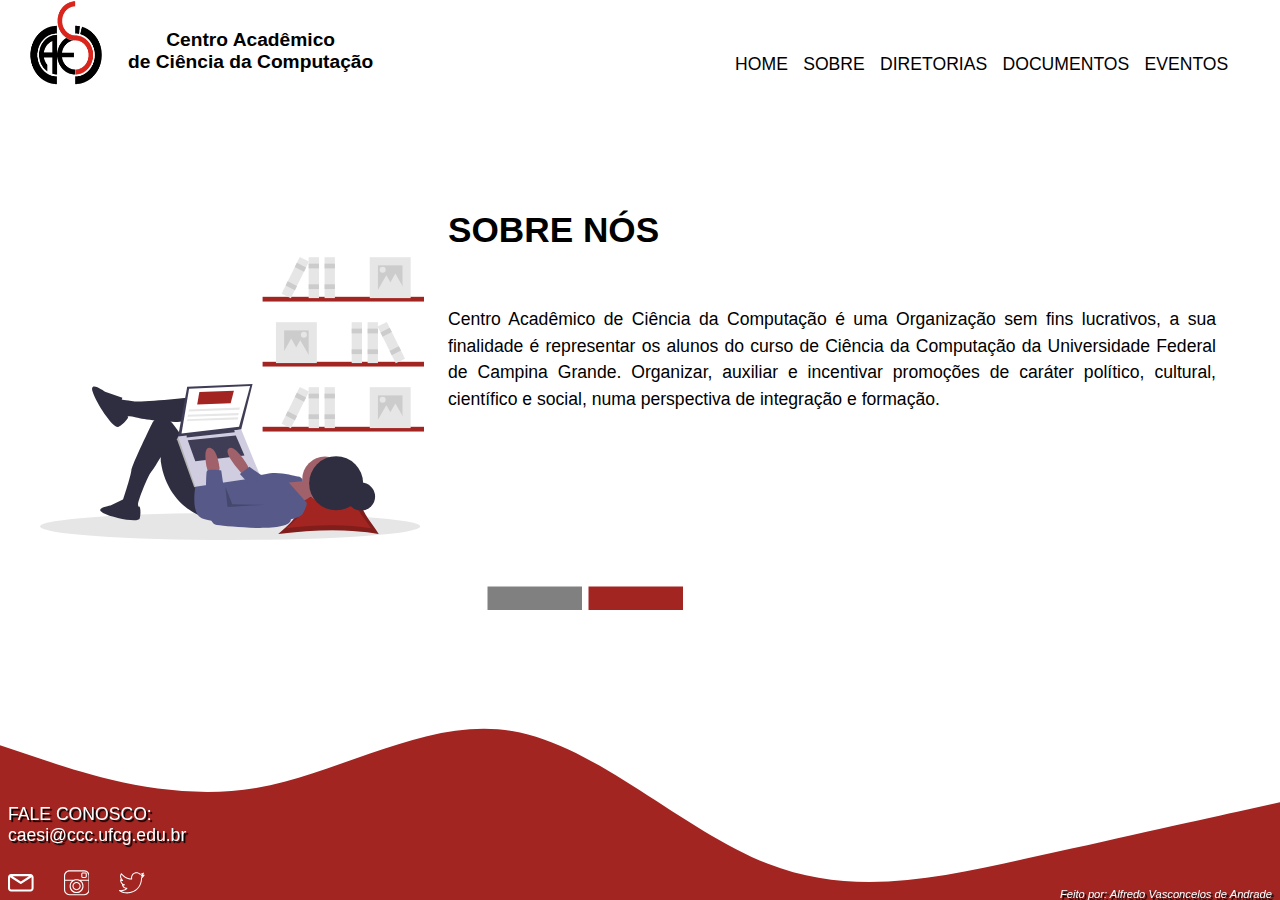
<file: html/about2.html>
<!DOCTYPE html>
<html lang="pt-br">
<head>
    <meta charset="UTF-8">
    <meta name="viewport" content="width=device-width, initial-scale=1.0">
    <title>CAESI</title>
    <link rel="stylesheet" href="../css/navbar-footer.css">
    <link rel="stylesheet" href="../css/about.css">
    <link rel="shortcut icon" href="images/caesi-logo.ico">
</head>
<body>
    <header>    
        <nav>
            <input type="checkbox" id="menul">
            <label for="menul" id="menu_lateral">
                <?xml version="1.0" encoding="iso-8859-1"?><!-- Generator: Adobe Illustrator 19.0.0, SVG Export Plug-In . SVG Version: 6.00 Build 0)  --><svg version="1.1" id="Layer_1" xmlns="http://www.w3.org/2000/svg" xmlns:xlink="http://www.w3.org/1999/xlink" x="0px" y="0px" viewBox="0 0 297 297" style="enable-background:new 0 0 297 297;" xml:space="preserve"><g><g><g><path d="M280.214,39.211H16.786C7.531,39.211,0,46.742,0,55.997v24.335c0,9.256,7.531,16.787,16.786,16.787h263.428 c9.255,0,16.786-7.531,16.786-16.787V55.997C297,46.742,289.469,39.211,280.214,39.211z" fill="#A22522"/><path d="M280.214,119.546H16.786C7.531,119.546,0,127.077,0,136.332v24.336c0,9.255,7.531,16.786,16.786,16.786h263.428 c9.255,0,16.786-7.531,16.786-16.786v-24.336C297,127.077,289.469,119.546,280.214,119.546z" fill="#A22522"/><path d="M280.214,199.881H16.786C7.531,199.881,0,207.411,0,216.668v24.335c0,9.255,7.531,16.786,16.786,16.786h263.428 c9.255,0,16.786-7.531,16.786-16.786v-24.335C297,207.411,289.469,199.881,280.214,199.881z" fill="#A22522"/></g></g></g></svg>
            </label>
            
            <div class="pages">
                <ul>
                    <li><a href="../index.html">HOME</a></li>
                    <li><a href="/html/about1.html">SOBRE</a></li>
                    <li><a href="/html/board.html">DIRETORIAS</a></li>
                    <li><a href="/html/documents.html">DOCUMENTOS</a></li>
                    <li><a href="/html/events.html">EVENTOS</a></li>
                </ul>
            </div>
        </nav>
    </header>

    <div class="Caesi">
        <img src="/images/logo-vazado.png" alt="">

        <p>Centro Acadêmico<br>de Ciência da Computação</p>
    </div>

    <figure class="imagem-sobre">
        <svg id="b3df86d2-2022-47c6-a781-bb5144daf06b" data-name="Layer 1" xmlns="http://www.w3.org/2000/svg" width="600" height="200" viewBox="0 0 802.02697 590.91632"><rect x="464.90551" y="218.80786" width="337.12145" height="9.8889" fill="#A22522"/><rect x="492.77422" y="136.10073" width="85.4041" height="85.4041" fill="#e6e6e6"/><rect x="509.85504" y="153.18155" width="51.24246" height="51.24246" fill="#ccc"/><rect x="684.2592" y="136.10073" width="21.57577" height="85.4041" fill="#e6e6e6"/><rect x="684.2592" y="149.58559" width="21.57577" height="9.8889" fill="#ccc"/><rect x="684.2592" y="192.73713" width="21.57577" height="9.8889" fill="#ccc"/><rect x="650.99655" y="136.10073" width="21.57577" height="85.4041" fill="#e6e6e6"/><rect x="650.99655" y="149.58559" width="21.57577" height="9.8889" fill="#ccc"/><rect x="650.99655" y="192.73713" width="21.57577" height="9.8889" fill="#ccc"/><rect x="921.90231" y="290.64257" width="21.57577" height="85.4041" transform="translate(-250.05651 293.89202) rotate(-26.3396)" fill="#e6e6e6"/><rect x="911.13272" y="306.64743" width="21.57577" height="9.8889" transform="translate(-241.52311 286.85528) rotate(-26.3396)" fill="#ccc"/><rect x="930.27866" y="345.31898" width="21.57577" height="9.8889" transform="translate(-256.69359 299.36504) rotate(-26.3396)" fill="#ccc"/><polygon points="524.688 170.382 535.554 189.201 546.419 208.02 524.688 208.02 502.958 208.02 513.823 189.201 524.688 170.382" fill="#e6e6e6"/><polygon points="543.567 173.978 554.432 192.797 565.298 211.616 543.567 211.616 521.837 211.616 532.702 192.797 543.567 173.978" fill="#e6e6e6"/><circle cx="551.2086" cy="162.17145" r="6.29293" fill="#e6e6e6"/><rect x="663.89203" y="237.60213" width="337.12145" height="9.8889" transform="translate(1465.91899 330.55131) rotate(-180)" fill="#A22522"/><rect x="887.74067" y="154.895" width="85.4041" height="85.4041" transform="translate(1661.89893 240.65226) rotate(-180)" fill="#e6e6e6"/><rect x="904.82149" y="171.97582" width="51.24246" height="51.24246" transform="translate(1661.89893 240.65226) rotate(-180)" fill="#ccc"/><rect x="760.08402" y="154.895" width="21.57577" height="85.4041" transform="translate(1342.75729 240.65226) rotate(-180)" fill="#e6e6e6"/><rect x="760.08402" y="168.37986" width="21.57577" height="9.8889" transform="translate(1342.75729 192.10677) rotate(-180)" fill="#ccc"/><rect x="760.08402" y="211.5314" width="21.57577" height="9.8889" transform="translate(1342.75729 278.40986) rotate(-180)" fill="#ccc"/><rect x="793.34667" y="154.895" width="21.57577" height="85.4041" transform="translate(1409.28259 240.65226) rotate(-180)" fill="#e6e6e6"/><rect x="793.34667" y="168.37986" width="21.57577" height="9.8889" transform="translate(1409.28259 192.10677) rotate(-180)" fill="#ccc"/><rect x="793.34667" y="211.5314" width="21.57577" height="9.8889" transform="translate(1409.28259 278.40986) rotate(-180)" fill="#ccc"/><rect x="721.42742" y="154.895" width="21.57577" height="85.4041" transform="translate(1101.7535 545.01488) rotate(-153.6604)" fill="#e6e6e6"/><rect x="732.19702" y="170.89985" width="21.57577" height="9.8889" transform="translate(1131.82608 508.54612) rotate(-153.6604)" fill="#ccc"/><rect x="713.05107" y="209.5714" width="21.57577" height="9.8889" transform="translate(1078.36372 573.37946) rotate(-153.6604)" fill="#ccc"/><polygon points="742.244 34.634 731.379 53.453 720.514 72.272 742.244 72.272 763.975 72.272 753.109 53.453 742.244 34.634" fill="#e6e6e6"/><polygon points="723.365 38.23 712.5 57.049 701.635 75.868 723.365 75.868 745.096 75.868 734.231 57.049 723.365 38.23" fill="#e6e6e6"/><circle cx="715.72387" cy="26.42388" r="6.29293" fill="#e6e6e6"/><rect x="663.89203" y="509.09727" width="337.12145" height="9.8889" transform="translate(1465.91899 873.5416) rotate(-180)" fill="#A22522"/><rect x="887.74067" y="426.39014" width="85.4041" height="85.4041" transform="translate(1661.89893 783.64254) rotate(-180)" fill="#e6e6e6"/><rect x="904.82149" y="443.47096" width="51.24246" height="51.24246" transform="translate(1661.89893 783.64254) rotate(-180)" fill="#ccc"/><rect x="760.08402" y="426.39014" width="21.57577" height="85.4041" transform="translate(1342.75729 783.64254) rotate(-180)" fill="#e6e6e6"/><rect x="760.08402" y="439.875" width="21.57577" height="9.8889" transform="translate(1342.75729 735.09706) rotate(-180)" fill="#ccc"/><rect x="760.08402" y="483.02655" width="21.57577" height="9.8889" transform="translate(1342.75729 821.40015) rotate(-180)" fill="#ccc"/><rect x="793.34667" y="426.39014" width="21.57577" height="85.4041" transform="translate(1409.28259 783.64254) rotate(-180)" fill="#e6e6e6"/><rect x="793.34667" y="439.875" width="21.57577" height="9.8889" transform="translate(1409.28259 735.09706) rotate(-180)" fill="#ccc"/><rect x="793.34667" y="483.02655" width="21.57577" height="9.8889" transform="translate(1409.28259 821.40015) rotate(-180)" fill="#ccc"/><rect x="721.42742" y="426.39014" width="21.57577" height="85.4041" transform="translate(981.29362 1059.81853) rotate(-153.6604)" fill="#e6e6e6"/><rect x="732.19702" y="442.395" width="21.57577" height="9.8889" transform="translate(1011.3662 1023.34977) rotate(-153.6604)" fill="#ccc"/><rect x="713.05107" y="481.06655" width="21.57577" height="9.8889" transform="translate(957.90384 1088.18312) rotate(-153.6604)" fill="#ccc"/><polygon points="742.244 306.129 731.379 324.948 720.514 343.768 742.244 343.768 763.975 343.768 753.109 324.948 742.244 306.129" fill="#e6e6e6"/><polygon points="723.365 309.725 712.5 328.544 701.635 347.364 723.365 347.364 745.096 347.364 734.231 328.544 723.365 309.725" fill="#e6e6e6"/><circle cx="715.72387" cy="297.91903" r="6.29293" fill="#e6e6e6"/><ellipse cx="397.12944" cy="562.7111" rx="397.12944" ry="28.20522" fill="#e6e6e6"/><path d="M906.37333,733.04786c-64.75515-11.52541-135.56743-9.60949-209.84681,0,33.85544-28.5813,63.07462-57.16255,29.21918-85.74385,66.03927,13.624,75.28918,12.24508,148.75216,0C857.45856,675.88531,889.334,704.46656,906.37333,733.04786Z" transform="translate(-198.98652 -154.54184)" fill="#a22522"/><path d="M906.37333,733.04786c-64.75515-11.52541-135.56743-9.60949-209.84681,0,33.85544-28.5813,63.07462-57.16255,29.21918-85.74385,66.03927,13.624,75.28918,12.24508,148.75216,0C857.45856,675.88531,889.334,704.46656,906.37333,733.04786Z" transform="translate(-198.98652 -154.54184)" opacity="0.2"/><path d="M890.57841,720.85416c-55.00706-9.19982-115.15943-7.6705-178.257,0C741.08036,698.04,765.901,675.22584,737.142,652.41166c56.09788,10.875,63.95533,9.77428,126.35937,0C849.02715,675.22584,876.10416,698.04,890.57841,720.85416Z" transform="translate(-198.98652 -154.54184)" fill="#a22522"/><circle cx="670.64039" cy="500.24412" r="29.30909" fill="#2f2e41"/><polygon points="537.591 466.249 557.899 469.634 568.053 498.967 538.72 517.019 504.873 466.249 536.463 466.249 537.591 466.249" fill="#a0616a"/><circle cx="595.13005" cy="463.99285" r="47.38476" fill="#a0616a"/><path d="M532.37217,445.91877s-115.07728,12.41029-135.385,10.15388-29.33342-4.51284-29.33342-4.51284-13.53851,18.05134-6.76925,25.9488A48.82193,48.82193,0,0,0,374.423,488.7907s12.41029-3.38463,21.436,0,100.41057,18.05133,116.20549,4.51283S532.37217,445.91877,532.37217,445.91877Z" transform="translate(-198.98652 -154.54184)" fill="#2f2e41"/><path d="M540.26963,697.50929s-75.59-21.436-89.12848-116.20549v-9.02567S436.185,598.51641,430.83339,603.868c-6.20515,6.20514-28.20522,62.05147-27.077,67.69251s0,7.89746,0,7.89746l-32.71805-3.38462V665.91945s17.48724-52.4617,18.61545-64.872,43.436-98.71825,43.436-98.71825,15.79492-32.71805,42.87193,0,29.33342,55.28222,29.33342,55.28222l34.97447,67.69252Z" transform="translate(-198.98652 -154.54184)" fill="#2f2e41"/><path d="M371.03833,448.17519l-36.10267-12.4103s-33.84626-24.82059-25.9488,0,44.00013,78.9746,54.154,73.33356,22.36551-19.64318,19.64432-21.66778S362.01266,470.73936,371.03833,448.17519Z" transform="translate(-198.98652 -154.54184)" fill="#2f2e41"/><path d="M375.4022,659.25875l-29.14381,14.233s-35.24366,5.4221-15.58854,15.58855,73.87615,21.01064,76.5872,11.522,1.63541-25.2364-1.21558-24.81793S383.53535,678.23611,375.4022,659.25875Z" transform="translate(-198.98652 -154.54184)" fill="#2f2e41"/><path d="M525.60291,623.04752s-14.66671,63.17969,10.15388,76.71819S734.32151,715.56063,747.86,690.74s6.76926-24.82059,6.76926-24.82059l-36.10268-40.61551L747.86,623.04752s0-9.02567-10.15387-10.15387-41.74372-12.4103-68.82073-4.51284-42.87193-15.79492-42.87193-15.79492Z" transform="translate(-198.98652 -154.54184)" fill="#575a89"/><polygon points="307.437 271.069 288.257 375.993 420.258 360.198 443.95 265.428 307.437 271.069" fill="#3f3d56"/><polygon points="311.386 275.018 295.591 368.659 415.745 354.557 438.873 269.377 311.386 275.018" fill="#fff"/><polygon points="292.77 377.121 288.257 375.993 286.001 380.505 322.104 480.916 325.499 479.618 326.616 473.019 292.77 377.121" fill="#b3b3b3"/><polygon points="288.257 374.864 324.36 479.788 460.873 459.48 420.258 360.198 288.257 374.864" fill="#d0cde1"/><polygon points="306.309 371.48 306.309 377.121 406.719 365.839 405.591 360.198 306.309 371.48" fill="#3f3d56"/><polygon points="308.565 382.762 324.36 426.762 427.027 414.352 408.976 372.608 308.565 382.762" fill="#3f3d56"/><path d="M636.16736,599.35514l-3.38463-9.02567s-25.94879-45.12834-39.4873-36.10267,28.20522,53.0258,28.20522,53.0258h13.5385Z" transform="translate(-198.98652 -154.54184)" fill="#a0616a"/><path d="M550.4235,606.12439l-3.38462-13.5385s-9.02567-41.74372,6.76925-39.4873,20.30776,41.74372,20.30776,41.74372l-1.12821,9.02567Z" transform="translate(-198.98652 -154.54184)" fill="#a0616a"/><path d="M577.50051,600.48335s-29.33342-4.51283-30.46163,2.25642-6.76925,108.308,21.436,111.69265,168.10309,18.05134,153.43638-16.92313-37.23089-30.46163-37.23089-30.46163L588.7826,677.20154Z" transform="translate(-198.98652 -154.54184)" fill="#575a89"/><polygon points="467.078 458.916 437.181 438.044 417.437 453.275 442.258 480.352 467.078 458.916" fill="#575a89"/><polygon points="386.976 479.224 391.488 522.096 469.335 517.583 401.642 516.455 386.976 479.224" opacity="0.2"/><circle cx="618.52064" cy="472.60281" r="56.41043" fill="#2f2e41"/><polygon points="328.309 307.736 398.258 305.301 405.027 279.531 332.822 281.71 328.309 307.736" fill="#a22522"/><polygon points="310.258 322.403 416.309 319.018 417.437 314.505 311.386 318.239 310.258 322.403" fill="#e6e6e6"/><polygon points="308.001 333.685 414.053 330.3 415.181 325.787 309.129 329.521 308.001 333.685" fill="#e6e6e6"/><polygon points="306.873 342.71 412.924 339.326 414.053 334.813 308.001 338.546 306.873 342.71" fill="#e6e6e6"/></svg>
    </figure>

    <div class="texto-sobre"> 
        <p><h1>SOBRE NÓS</h1><br>Centro Acadêmico de Ciência da Computação é uma Organização sem fins lucrativos, a sua finalidade é representar os alunos do curso de Ciência da Computação da Universidade Federal de Campina Grande. Organizar, auxiliar e incentivar promoções de caráter político, cultural, científico e social, numa perspectiva de integração e formação.</p>
    </div>

    <div class="botão">
        <a href="about1.html" aria-label="página um do sobre"><svg><rect width="300" height="100" style="fill: gray;stroke-width:3;stroke:white" /></svg></a>
        <a href="about2.html" aria-label="página dois do sobre"><svg><rect width="300" height="100" style="fill:#A22522;stroke-width:3;stroke:white" /></svg></a>
    </div>
    
    <footer>
        <div class="onda">
            <svg xmlns="http://www.w3.org/2000/svg" viewBox="0 0 1440 270"><path fill="#A22522" fill-opacity="1" d="M0,96L48,112C96,128,192,160,288,144C384,128,480,64,576,80C672,96,768,192,864,229.3C960,267,1056,245,1152,224C1248,203,1344,181,1392,170.7L1440,160L1440,320L1392,320C1344,320,1248,320,1152,320C1056,320,960,320,864,320C768,320,672,320,576,320C480,320,384,320,288,320C192,320,96,320,48,320L0,320Z"></path></svg>
            <p>FALE CONOSCO: <br>caesi@ccc.ufcg.edu.br</p>
        </div>
        
        <div class="icones-footer">        
            <a href="mailto:caesi@ccc.ufcg.edu.br" aria-label="Email do Caesi><?xml version="1.0" encoding="iso-8859-1"?><!-- Generator: Adobe Illustrator 19.0.0, SVG Export Plug-In . SVG Version: 6.00 Build 0)  --><svg width="20px" height="20px" version="1.1" id="Capa_1" xmlns="http://www.w3.org/2000/svg" xmlns:xlink="http://www.w3.org/1999/xlink" x="0px" y="0px" viewBox="0 0 75.294 75.294" style="enable-background:new 0 0 75.294 75.294;" xml:space="preserve"><g><path fill="#ffffff" d="M66.097,12.089h-56.9C4.126,12.089,0,16.215,0,21.286v32.722c0,5.071,4.126,9.197,9.197,9.197h56.9 c5.071,0,9.197-4.126,9.197-9.197V21.287C75.295,16.215,71.169,12.089,66.097,12.089z M61.603,18.089L37.647,33.523L13.691,18.089 H61.603z M66.097,57.206h-56.9C7.434,57.206,6,55.771,6,54.009V21.457l29.796,19.16c0.04,0.025,0.083,0.042,0.124,0.065 c0.043,0.024,0.087,0.047,0.131,0.069c0.231,0.119,0.469,0.215,0.712,0.278c0.025,0.007,0.05,0.01,0.075,0.016 c0.267,0.063,0.537,0.102,0.807,0.102c0.001,0,0.002,0,0.002,0c0.002,0,0.003,0,0.004,0c0.27,0,0.54-0.038,0.807-0.102 c0.025-0.006,0.05-0.009,0.075-0.016c0.243-0.063,0.48-0.159,0.712-0.278c0.044-0.022,0.088-0.045,0.131-0.069 c0.041-0.023,0.084-0.04,0.124-0.065l29.796-19.16v32.551C69.295,55.771,67.86,57.206,66.097,57.206z"/></g></svg></a> 
            <a href="https://www.instagram.com/caesiufcg/" target="_blank" aria-label="Instagram do Caesi"><?xml version="1.0" encoding="iso-8859-1"?><!-- Generator: Adobe Illustrator 19.0.0, SVG Export Plug-In . SVG Version: 6.00 Build 0)  --><svg width="20px" height="20px" version="1.1" id="Layer_1" xmlns="http://www.w3.org/2000/svg" xmlns:xlink="http://www.w3.org/1999/xlink" x="0px" y="0px" viewBox="0 0 512 512" style="enable-background:new 0 0 512 512;" xml:space="preserve"> <g><g><path fill="#ffffff" d="M427.413,50.087h-53.435c-15.981,0-28.935,12.954-28.935,28.935v53.435c0,15.979,12.954,28.935,28.935,28.935h53.435 c15.981,0,28.935-12.955,28.935-28.935V79.022C456.348,63.041,443.394,50.087,427.413,50.087z M434.087,132.224 c0,3.679-2.06,6.906-5.745,6.906h-53.435c-3.685,0-7.603-3.227-7.603-6.906V78.789c0-3.679,3.918-6.441,7.603-6.441h53.435 c3.685,0,5.745,2.762,5.745,6.441V132.224z"/></g></g><g><g><path fill="#ffffff" d="M403.462,5.565H109.907C49.821,5.565,0,54.365,0,114.637v282.261c0,60.272,49.821,109.537,109.907,109.537h293.554 C463.549,506.435,512,457.17,512,396.898V114.637C512,54.365,463.549,5.565,403.462,5.565z M489.739,396.898 c0,47.994-38.462,87.276-86.277,87.276H109.907c-47.815,0-87.647-39.281-87.647-87.276V217.043H161.09c-29.87,25.044-48.856,63.336-48.856,105.622c0,76.717,62.413,139.072,139.13,139.072s139.13-62.325,139.13-139.042 c0-42.288-18.989-80.609-48.859-105.652h148.103V396.898z M251.364,205.681c64.445,0,116.87,52.429,116.87,116.87 s-52.424,116.87-116.87,116.87c-64.446,0-116.87-52.429-116.87-116.87S186.918,205.681,251.364,205.681z M489.739,194.783H305.864 c-16.747-8.348-35.168-11.13-54.5-11.13c-19.334,0-37.756,2.783-54.503,11.13H22.261v-80.145 c0-47.995,39.832-86.811,87.647-86.811h293.554c47.815 0,86.277,38.817,86.277,86.811V194.783z"/></g></g><g><g><path fill="#ffffff" d="M251.364,239.072c-46.033,0-83.478,37.446-83.478,83.478c0,46.033,37.446,83.478,83.478,83.478 c46.033,0,83.478-37.446,83.478-83.478C334.842,276.518,297.397,239.072,251.364,239.072z M251.364,383.768 c-33.75,0-61.217-27.462-61.217-61.217s27.467-61.217,61.217-61.217c33.75,0,61.217,27.462,61.217,61.217 C312.582,356.306,285.114,383.768,251.364,383.768z"/></g></g></svg></a>
            <a href="https://twitter.com/caesiufcg/" target="_blank" aria-label="Twitter do Caesi"><?xml version="1.0" encoding="iso-8859-1"?><!-- Generator: Adobe Illustrator 19.0.0, SVG Export Plug-In . SVG Version: 6.00 Build 0)  --><svg width="20px" height="20px" version="1.1" id="Layer_1" xmlns="http://www.w3.org/2000/svg" xmlns:xlink="http://www.w3.org/1999/xlink" x="0px" y="0px"viewBox="0 0 512 512" style="enable-background:new 0 0 512 512;" xml:space="preserve"><g><g><path fill="#ffffff" d="M507.413,93.394c-3.709-2.51-8.607-2.383-12.174,0.327c-3.612,2.735-9.474,5.087-16.138,7.016 c18.245-21.301,18.623-35.541,18.408-38.893c-0.245-3.801-2.541-7.168-5.985-8.791c-3.459-1.612-7.51-1.23-10.587,1.005 c-21.893,15.908-43.689,19.373-56.791,19.76c-20.337-19.342-46.704-29.944-74.74-29.944c-60.271,0-109.307,49.684-109.307,110.751 c0,4.944,0.327,9.878,0.969,14.771C138.176,167.645,54.665,69.155,53.803,68.119c-2.184-2.617-5.5-4.041-8.929-3.714 c-3.398,0.296-6.444,2.235-8.148,5.189c-29.005,50.322-11.286,94.725,6.505,121.327c-1.837-1.092-3.342-2.097-4.372-2.857 c-3.143-2.337-7.337-2.725-10.852-0.995c-3.521,1.735-5.771,5.286-5.837,9.209c-0.786,48.255,21.764,76.49,43.674,92.49 c-2.372,0.327-4.597,1.459-6.266,3.276c-2.51,2.724-3.393,6.576-2.311,10.122c15.194,49.735,52.041,67.352,76.373,73.587 c-49.22,37.138-120.557,25.016-121.348,24.867c-4.73-0.831-9.464,1.663-11.408,6.082c-1.939,4.413-0.612,9.587,3.225,12.51 c52.464,40.041,115.21,48.913,160.53,48.913c34.272,0,58.573-5.077,60.91-5.582c228.617-54.179,235.864-263.063,235.394-298.66 c42.888-39.929,49.633-55.255,50.684-59.067C512.811,100.502,511.117,95.91,507.413,93.394z M443.283,151.752 c-2.33,2.143-3.56,5.235-3.346,8.398c0.036,0.561,3.536,57.179-21.694,120.266c-33.709,84.291-100.164,138.725-197.307,161.746 c-1.041,0.219-90.905,18.831-169.792-18.689c33.725-1.414,80.429-10.913,113.292-47.806c2.745-3.077,3.398-7.833,1.709-11.593 c-1.689-3.75-5.439-6.51-9.551-6.51c-0.02,0-0.041,0-0.071,0c-2.76,0-50.337-0.357-73.133-46.306 c9.219,0.398,20.24-0.145,29.122-4.237c4.092-1.888,6.51-6.1,6.005-10.574c-0.505-4.475-3.821-8.079-8.23-9.008 c-2.556-0.541-57.649-12.836-66.143-72.693c8.464,3.526,19.015,6.257,29.51,4.685c4.031-0.602,7.332-3.5,8.474-7.413 c1.138-3.908-0.107-8.13-3.184-10.809c-2.383-2.07-54.327-48.273-30.541-107.973c28.158,29.332,108.46,102.368,205.833,96.786 c3.107-0.179,5.975-1.74,7.82-4.25c1.843-2.51,2.471-5.709,1.71-8.728c-1.837-7.316-2.77-14.857-2.77-22.418 c0-49.546,39.658-89.853,88.409-89.853c23.842,0,46.203,9.515,62.97,26.796c1.923,1.985,4.556,3.122,7.322,3.174 c9.658,0.092,25.561-0.949,43.531-7.633c-5.359,6.275-12.852,13.622-23.332,21.852c-3.622,2.847-4.954,7.735-3.276,12.026 c1.684,4.301,6.056,7.02,10.566,6.607c2.112-0.168,12.352-1.071,24.352-3.505C464.662,131.4,455.494,140.523,443.283,151.752z"/></g></g></svg></a>
        </div>
        
        <div class="creditos"><div><a href="https://github.com/AlfredoAndrade14" aria-label='perfil do github do criador' target="_blank">Feito por: Alfredo Vasconcelos de Andrade</a></div></div>
    </footer>
</body>      
</html>
</file>
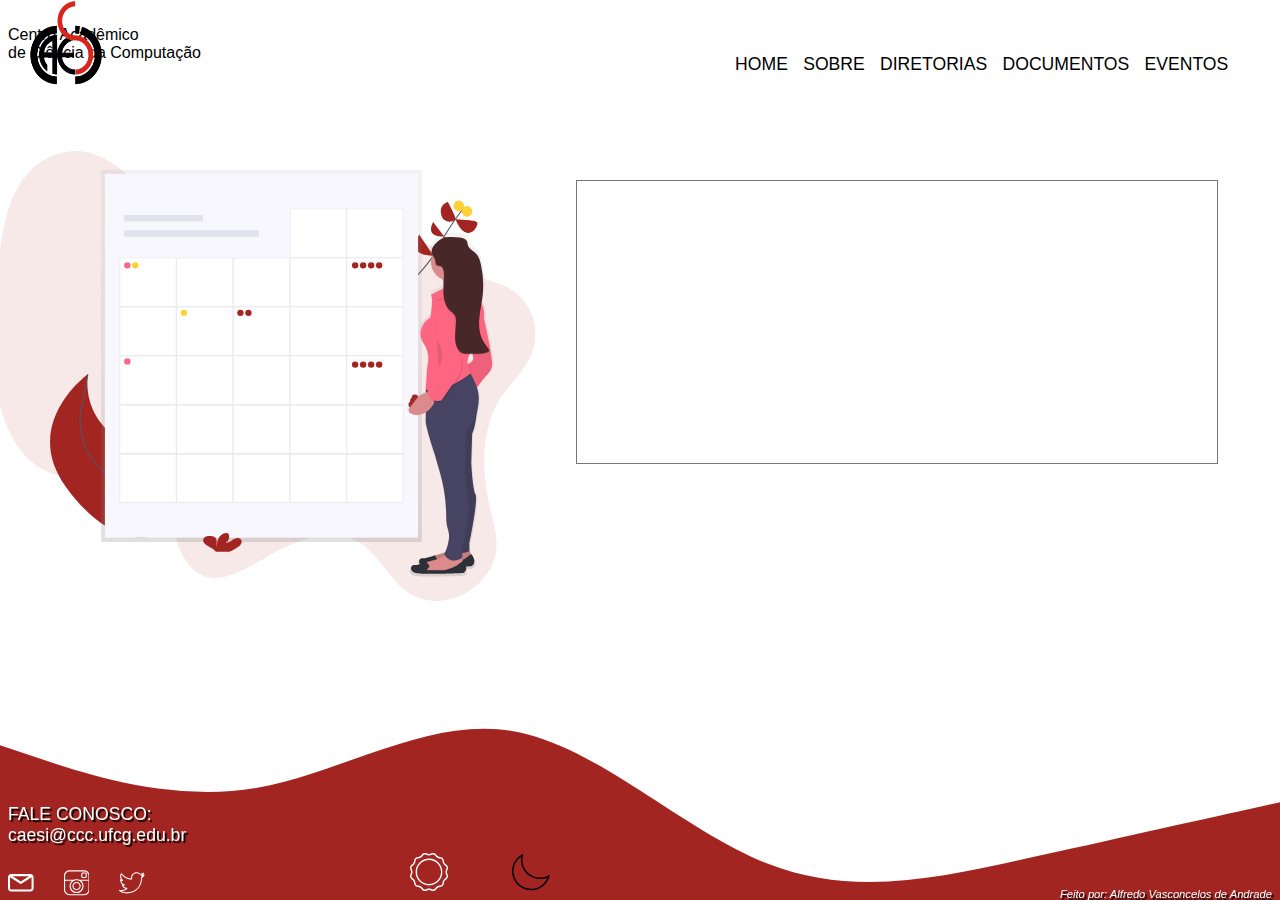
<file: html/events.html>
<!DOCTYPE html>
<html lang="pt-br">
<head>
    <meta charset="UTF-8">
    <meta name="viewport" content="width=device-width, initial-scale=1.0">
    <title>CAESI</title>
    
    <!-- favicon (icone na barra de navegacao) -->
    <link rel="shortcut icon" href="/images/caesi-logo.ico">

    <!--arquivos css-->
    <link rel="stylesheet" href="/css/navbar-footer.css">
    <link rel="stylesheet" href="/css/events.css">

</head>
<body style="height: 1rem;">
    <header>
         <nav>
            <input type="checkbox" id="menul">
            <label for="menul" id="menu_lateral">
                <?xml version="1.0" encoding="iso-8859-1"?><!-- Generator: Adobe Illustrator 19.0.0, SVG Export Plug-In . SVG Version: 6.00 Build 0)  --><svg version="1.1" id="Layer_1" xmlns="http://www.w3.org/2000/svg" xmlns:xlink="http://www.w3.org/1999/xlink" x="0px" y="0px" viewBox="0 0 297 297" style="enable-background:new 0 0 297 297;" xml:space="preserve"><g><g><g><path d="M280.214,39.211H16.786C7.531,39.211,0,46.742,0,55.997v24.335c0,9.256,7.531,16.787,16.786,16.787h263.428 c9.255,0,16.786-7.531,16.786-16.787V55.997C297,46.742,289.469,39.211,280.214,39.211z" fill="#A22522"/><path d="M280.214,119.546H16.786C7.531,119.546,0,127.077,0,136.332v24.336c0,9.255,7.531,16.786,16.786,16.786h263.428 c9.255,0,16.786-7.531,16.786-16.786v-24.336C297,127.077,289.469,119.546,280.214,119.546z" fill="#A22522"/><path d="M280.214,199.881H16.786C7.531,199.881,0,207.411,0,216.668v24.335c0,9.255,7.531,16.786,16.786,16.786h263.428 c9.255,0,16.786-7.531,16.786-16.786v-24.335C297,207.411,289.469,199.881,280.214,199.881z" fill="#A22522"/></g></g></g></svg>
            </label>
            
            <div class="pages">
                <ul>
                    <li><a href="../index.html">HOME</a></li>
                    <li><a href="/html/about.html">SOBRE</a></li>
                    <li><a href="/html/board.html">DIRETORIAS</a></li>
                    <li><a href="https://caesiufcg.github.io/documentos/">DOCUMENTOS</a></li>
                    <li><a href="/html/events.html">EVENTOS</a></li>
                </ul>
            </div>
        </nav>
    </header>

    <div class="Caesi">
        <img src="/images/logo-vazado.png" alt="logo">

        <img id="logobranca" src="/images/logo-vazadobranco.png" alt="logo">

        <a href="../index.html">Centro Acadêmico<br>de Ciência da Computação</a>
    </div>
    
    <div class="eventos-calendario"><iframe src="https://calendar.google.com/calendar/embed?height=300&amp;wkst=1&amp;bgcolor=%23D50000&amp;ctz=America%2FRecife&amp;src=Y2Flc2lAY2NjLnVmY2cuZWR1LmJy&amp;src=ZXMuYnJhemlsaWFuI2hvbGlkYXlAZ3JvdXAudi5jYWxlbmRhci5nb29nbGUuY29t&amp;color=%23039BE5&amp;color=%230B8043&amp;showTitle=0&amp;showPrint=0&amp;showTabs=0&amp;showCalendars=1&amp;showTz=0&amp;showDate=1" style="border:solid 1px #777" scrolling="no" width="400" height="300" frameborder="0"></iframe></div>
    
    <figure class="imagem-eventos"><svg id="53917d2c-59b7-443c-9dc6-ca37ebed1a74" data-name="Layer 1" xmlns="http://www.w3.org/2000/svg" xmlns:xlink="http://www.w3.org/1999/xlink" width="700" height="350" viewBox="0 0 965.64 800.81"><defs><linearGradient id="5075b4d4-ce6f-410a-b63e-15cf2dd063e7" x1="478.38" y1="695.72" x2="478.38" y2="33.2" gradientUnits="userSpaceOnUse"><stop offset="0" stop-color="gray" stop-opacity="0.25"/><stop offset="0.54" stop-color="gray" stop-opacity="0.12"/><stop offset="1" stop-color="gray" stop-opacity="0.1"/></linearGradient><linearGradient id="dee71953-6e04-4c93-a054-139b0acb5af5" x1="1834.21" y1="806.87" x2="1834.21" y2="194.98" gradientTransform="matrix(-1, 0, 0, 1, 2766, 0)" xlink:href="#5075b4d4-ce6f-410a-b63e-15cf2dd063e7"/></defs><path d="M1019.06,492.09c-37.09,60-30.14,141.74-13.85,206.19,5.45,21.58,11.73,44.36,7.07,68.51-5.7,29.53-26.48,52.72-47.51,66-38.34,24.15-82.12,23.48-114-1.77-27.53-21.81-45.66-59.85-73.77-80.49-47-34.55-111.54-13.61-167.58,18.68C569.79,792,526.17,821,489.54,804.58c-25.77-11.53-41.84-44.06-49.34-79.46-3.62-17.09-5.81-35.76-14.11-48.78-4.94-7.74-11.73-12.92-18.77-17.17-64.25-38.74-151.18-6.35-213.14-50.22-41.85-29.62-65.64-90.8-73.46-156.22s-1.39-135.42,6.66-204.34c5.73-49,13.48-101.42,39.2-141.27,27.21-42.15,70.1-61,107.38-57s69.65,27.62,97.55,56.49c34.87,36.08,66.32,82.16,111.45,93.8,30.74,7.93,64.31-1.25,97-6.44,54.58-8.68,108.4-6.19,161.84-2.93,51.16,3.12,102.63,7,150.3,25,33.73,12.75,59.62,39.29,91.1,56.55,20.52,11.25,43.67,12.68,62.79,27.68,23.55,18.48,43.93,52.59,34.5,95.71C1071.5,437,1038.74,460.25,1019.06,492.09Z" transform="translate(-117.18 -49.59)" fill="#a22522" opacity="0.1"/><path d="M781.67,356.47s101-84.63,123.46-127.3,51.05-79.44,51.05-79.44" transform="translate(-117.18 -49.59)" fill="none" stroke="#535461" stroke-miterlimit="10" stroke-width="2"/><path d="M942.9,245.12l-43.69-9.85S909.52,281.35,942.9,245.12Z" transform="translate(-117.18 -49.59)" fill="#a22522"/><path d="M876.14,198.08l25.14,37.65S852.13,239.28,876.14,198.08Z" transform="translate(-117.18 -49.59)" fill="#a22522"/><path d="M960.09,209.73l-39.93-7S945.24,240.88,960.09,209.73Z" transform="translate(-117.18 -49.59)" fill="#a22522"/><path d="M901,176.08l19.67,25.76S885.85,205.14,901,176.08Z" transform="translate(-117.18 -49.59)" fill="#a22522"/><path d="M940.81,170.95s34,1.62,38,4.87-5.07,22.3-18,19.19S940.81,170.95,940.81,170.95Z" transform="translate(-117.18 -49.59)" fill="#a22522"/><path d="M927.22,140.56s13.89,25.31,13.37,30.13-21.17,10.23-25.34-8S927.22,140.56,927.22,140.56Z" transform="translate(-117.18 -49.59)" fill="#a22522"/><circle cx="963.75" cy="154.12" r="9.49" transform="matrix(0.3, -0.95, 0.95, 0.3, 408.68, 976.78)" fill="#ffd037"/><circle cx="948.9" cy="144.43" r="9.49" transform="matrix(0.3, -0.95, 0.95, 0.3, 407.54, 955.85)" fill="#ffd037"/><path d="M466.64,688.22S482.85,640,380.09,581.87c0,0-104.34-30.43-93.67-134.93,0,0-120.28,88.12-38.89,200.37s151.64,87.75,151.64,87.75Z" transform="translate(-117.18 -49.59)" fill="#a22522"/><path d="M435.31,710s-50.14-54.19-98.2-75.14A95.71,95.71,0,0,1,311,617.47c-30.64-28-44-70.25-36.1-111l11.55-59.53" transform="translate(-117.18 -49.59)" fill="none" stroke="#535461" stroke-miterlimit="10" stroke-width="2"/><rect x="193.07" y="33.2" width="570.61" height="662.53" fill="url(#5075b4d4-ce6f-410a-b63e-15cf2dd063e7)"/><rect x="199.72" y="40.91" width="557.32" height="647.09" fill="#f7f7fd"/><rect x="233.38" y="113.85" width="140.89" height="11.22" fill="#e2e2ec"/><rect x="233.38" y="141.28" width="240.63" height="11.22" fill="#e2e2ec"/><rect x="630.36" y="103.13" width="99.99" height="86.28" fill="#fff"/><path d="M847,153.22V238.5H748V153.22h99m1-1H747V239.5H848V152.22Z" transform="translate(-117.18 -49.59)" fill="#e2e2ec"/><rect x="529.37" y="103.13" width="99.99" height="86.28" fill="#fff"/><path d="M746,153.22V238.5h-99V153.22h99m1-1h-101V239.5H747V152.22Z" transform="translate(-117.18 -49.59)" fill="#e2e2ec"/><rect x="630.36" y="190.41" width="99.99" height="86.28" fill="#fff"/><path d="M847,240.5v85.28H748V240.5h99m1-1H747v87.28H848V239.5Z" transform="translate(-117.18 -49.59)" fill="#e2e2ec"/><rect x="529.37" y="190.41" width="99.99" height="86.28" fill="#fff"/><path d="M746,240.5v85.28h-99V240.5h99m1-1h-101v87.28H747V239.5Z" transform="translate(-117.18 -49.59)" fill="#e2e2ec"/><rect x="428.38" y="190.41" width="99.99" height="86.28" fill="#fff"/><path d="M645.05,240.5v85.28h-99V240.5h99m1-1h-101v87.28h101V239.5Z" transform="translate(-117.18 -49.59)" fill="#e2e2ec"/><rect x="327.39" y="190.41" width="99.99" height="86.28" fill="#fff"/><path d="M544.06,240.5v85.28h-99V240.5h99m1-1h-101v87.28h101V239.5Z" transform="translate(-117.18 -49.59)" fill="#e2e2ec"/><rect x="226.4" y="190.41" width="99.99" height="86.28" fill="#fff"/><path d="M443.07,240.5v85.28h-99V240.5h99m1-1h-101v87.28h101V239.5Z" transform="translate(-117.18 -49.59)" fill="#e2e2ec"/><rect x="630.36" y="277.68" width="99.99" height="86.28" fill="#fff"/><path d="M847,327.78v85.28H748V327.78h99m1-1H747v87.28H848V326.78Z" transform="translate(-117.18 -49.59)" fill="#e2e2ec"/><rect x="529.37" y="277.68" width="99.99" height="86.28" fill="#fff"/><path d="M746,327.78v85.28h-99V327.78h99m1-1h-101v87.28H747V326.78Z" transform="translate(-117.18 -49.59)" fill="#e2e2ec"/><rect x="428.38" y="277.68" width="99.99" height="86.28" fill="#fff"/><path d="M645.05,327.78v85.28h-99V327.78h99m1-1h-101v87.28h101V326.78Z" transform="translate(-117.18 -49.59)" fill="#e2e2ec"/><rect x="327.39" y="277.68" width="99.99" height="86.28" fill="#fff"/><path d="M544.06,327.78v85.28h-99V327.78h99m1-1h-101v87.28h101V326.78Z" transform="translate(-117.18 -49.59)" fill="#e2e2ec"/><rect x="226.4" y="277.68" width="99.99" height="86.28" fill="#fff"/><path d="M443.07,327.78v85.28h-99V327.78h99m1-1h-101v87.28h101V326.78Z" transform="translate(-117.18 -49.59)" fill="#e2e2ec"/><rect x="630.36" y="364.96" width="99.99" height="86.28" fill="#fff"/><path d="M847,415.05v85.28H748V415.05h99m1-1H747v87.28H848V414.05Z" transform="translate(-117.18 -49.59)" fill="#e2e2ec"/><rect x="529.37" y="364.96" width="99.99" height="86.28" fill="#fff"/><path d="M746,415.05v85.28h-99V415.05h99m1-1h-101v87.28H747V414.05Z" transform="translate(-117.18 -49.59)" fill="#e2e2ec"/><rect x="428.38" y="364.96" width="99.99" height="86.28" fill="#fff"/><path d="M645.05,415.05v85.28h-99V415.05h99m1-1h-101v87.28h101V414.05Z" transform="translate(-117.18 -49.59)" fill="#e2e2ec"/><rect x="327.39" y="364.96" width="99.99" height="86.28" fill="#fff"/><path d="M544.06,415.05v85.28h-99V415.05h99m1-1h-101v87.28h101V414.05Z" transform="translate(-117.18 -49.59)" fill="#e2e2ec"/><rect x="226.4" y="364.96" width="99.99" height="86.28" fill="#fff"/><path d="M443.07,415.05v85.28h-99V415.05h99m1-1h-101v87.28h101V414.05Z" transform="translate(-117.18 -49.59)" fill="#e2e2ec"/><rect x="630.36" y="452.23" width="99.99" height="86.28" fill="#fff"/><path d="M847,502.33V587.6H748V502.33h99m1-1H747V588.6H848V501.33Z" transform="translate(-117.18 -49.59)" fill="#e2e2ec"/><rect x="529.37" y="452.23" width="99.99" height="86.28" fill="#fff"/><path d="M746,502.33V587.6h-99V502.33h99m1-1h-101V588.6H747V501.33Z" transform="translate(-117.18 -49.59)" fill="#e2e2ec"/><rect x="428.38" y="452.23" width="99.99" height="86.28" fill="#fff"/><path d="M645.05,502.33V587.6h-99V502.33h99m1-1h-101V588.6h101V501.33Z" transform="translate(-117.18 -49.59)" fill="#e2e2ec"/><rect x="327.39" y="452.23" width="99.99" height="86.28" fill="#fff"/><path d="M544.06,502.33V587.6h-99V502.33h99m1-1h-101V588.6h101V501.33Z" transform="translate(-117.18 -49.59)" fill="#e2e2ec"/><rect x="226.4" y="452.23" width="99.99" height="86.28" fill="#fff"/><path d="M443.07,502.33V587.6h-99V502.33h99m1-1h-101V588.6h101V501.33Z" transform="translate(-117.18 -49.59)" fill="#e2e2ec"/><rect x="630.36" y="539.51" width="99.99" height="86.28" fill="#fff"/><path d="M847,589.6v85.28H748V589.6h99m1-1H747v87.28H848V588.6Z" transform="translate(-117.18 -49.59)" fill="#e2e2ec"/><rect x="529.37" y="539.51" width="99.99" height="86.28" fill="#fff"/><path d="M746,589.6v85.28h-99V589.6h99m1-1h-101v87.28H747V588.6Z" transform="translate(-117.18 -49.59)" fill="#e2e2ec"/><rect x="428.38" y="539.51" width="99.99" height="86.28" fill="#fff"/><path d="M645.05,589.6v85.28h-99V589.6h99m1-1h-101v87.28h101V588.6Z" transform="translate(-117.18 -49.59)" fill="#e2e2ec"/><rect x="327.39" y="539.51" width="99.99" height="86.28" fill="#fff"/><path d="M544.06,589.6v85.28h-99V589.6h99m1-1h-101v87.28h101V588.6Z" transform="translate(-117.18 -49.59)" fill="#e2e2ec"/><rect x="226.4" y="539.51" width="99.99" height="86.28" fill="#fff"/><path d="M443.07,589.6v85.28h-99V589.6h99m1-1h-101v87.28h101V588.6Z" transform="translate(-117.18 -49.59)" fill="#e2e2ec"/><path d="M553.6,754.48c2.86-2.17,5.55-4.73,6.38-7.85a6.64,6.64,0,0,0-4.46-8c-4.09-1.28-8.46,1-11.78,3.37s-7.11,5-11.45,4.51c4.49-3.25,6.63-8.52,5.39-13.31a5.16,5.16,0,0,0-1.5-2.7c-2.27-2-6.39-1.13-9.11.43-8.65,5-11.06,14.55-11.11,23.18-.87-3.11-.14-6.35-.16-9.55s-1.09-6.73-4.39-8.45a15.71,15.71,0,0,0-6.7-1.29c-3.89-.12-8.22.2-10.87,2.52-3.3,2.88-2.44,7.72.43,10.89s7.24,5.16,11.25,7.35c3.06,1.67,6.16,3.62,8,6.26a5.68,5.68,0,0,1,.6,1.12h24.37A70.07,70.07,0,0,0,553.6,754.48Z" transform="translate(-117.18 -49.59)" fill="#a22522"/><circle cx="239.59" cy="203.53" r="5.7" fill="#fc6681"/><circle cx="253.83" cy="203.53" r="5.7" fill="#ffd037"/><circle cx="440.87" cy="288.03" r="5.7" fill="#a22522"/><circle cx="455.12" cy="288.03" r="5.7" fill="#a22522"/><circle cx="745.64" cy="451.33" r="5.7" fill="#a22522"/><circle cx="748.49" cy="444.69" r="5.7" fill="#a22522"/><circle cx="751.34" cy="438.99" r="5.7" fill="#a22522"/><circle cx="645" cy="203.53" r="5.7" fill="#a22522"/><circle cx="659.24" cy="203.53" r="5.7" fill="#a22522"/><circle cx="673.49" cy="203.53" r="5.7" fill="#a22522"/><circle cx="687.73" cy="203.53" r="5.7" fill="#a22522"/><circle cx="645" cy="380.12" r="5.7" fill="#a22522"/><circle cx="659.24" cy="380.12" r="5.7" fill="#a22522"/><circle cx="673.49" cy="380.12" r="5.7" fill="#a22522"/><circle cx="687.73" cy="380.12" r="5.7" fill="#a22522"/><circle cx="340.23" cy="288.03" r="5.7" fill="#ffd037"/><circle cx="239.59" cy="374.43" r="5.7" fill="#fc6681"/><path d="M857.9,515.22c6.25,3.69,16,6.09,28.35-1.84l-.12,17.56c.88,12,15.77,55.91,15.77,55.91l10.5,36.1a282.47,282.47,0,0,1,11.54,78.53c0,8.81.82,17.89,3.35,24.72,5.59,15.11-2.2,34.58-5.58,41.83a175.68,175.68,0,0,1-17.33,4.88,11.84,11.84,0,0,0-1.55.47l-.07-.1S887,779.53,880,778.67c-5.22-.64-8.49,5.87-4.4,10.66-3.86,1-7.82,1.71-10.49,1.38-7-.86-10.51,11.18,2.63,14.62s87.59,0,87.59,0a10.56,10.56,0,0,0,5.6-11.66c5.72-.22,9.29-.39,9.29-.39s13.14-6,0-22.37l-.7.53-2.81-8.27V752s16.64-80,11.39-89.46-7.88-57.63-7.88-57.63L972,552.44c4.75-9.8,7.18-25.16,8.41-37.17a78.87,78.87,0,0,0,3.36-17.63c.21-2.82.38-5.78.49-8.85A59.33,59.33,0,0,0,981,469c5-7.2,13.13-18.33,19.84-24.91,10.51-10.32,7.88-22.37,7.88-22.37l-4.38-29.25-10.51-49.89c1.32-13.84-1.57-21.81-4.76-26.31.76-4.47,1.47-8.94,2-13.43A171.87,171.87,0,0,0,988,244.36c-1.52-6.69-3.59-13.55-8.28-18.62-5.31-5.74-13.93-9.24-15.91-16.76-.49-1.87-.51-3.86-1.22-5.66-1.92-4.92-8-6.71-13.32-7.35-9.48-1.15-23.19-2-32.3,1.7-6.36,2.6-15.12,9.76-18.6,17.44-2,3.53-2.93,7.24-2.08,10.73a14.71,14.71,0,0,0,1.51,3.67A33,33,0,0,0,895.76,241a33.56,33.56,0,0,0,21.42,31.13c.21.66.4,1.31.56,1.95a33.42,33.42,0,0,1,.86,4.69c-.17,3-.36,6.09-.5,9.14q-.15.63-.32,1.24a225.38,225.38,0,0,0-22,11.22c5.26,7.74-.88,40.43-.88,40.43-13.14,7.74-26.28,27.53-12.26,48.17s6.13,43,6.13,43l-2.19,33.63h0v.06l-.44,6.73.17,0-.17,2.55.38.07,0,2.74c-6.15,2.26-15.14,6.82-20.5,15.25a53.81,53.81,0,0,1-9.17,11.25A6.76,6.76,0,0,0,857.9,515.22Zm105.76-89.36a32,32,0,0,1,3.11-16.92q3.09.06,6.19.07c.21,1.45.46,2.83.76,4.09C975.5,420.68,968.39,424.31,963.65,425.85Z" transform="translate(-117.18 -49.59)" fill="url(#dee71953-6e04-4c93-a054-139b0acb5af5)"/><path d="M965.39,759.25l3.37,10.11-11,11-36.24,8.43-26.13-2.53,1.69-9.27h0a11.18,11.18,0,0,1,8.3-8.17c10.74-2.52,31.22-8.28,35.52-16.27Z" transform="translate(-117.18 -49.59)" fill="#db8b8b"/><path d="M965.39,759.25l3.37,10.11-11,11-36.24,8.43-26.13-2.53,1.69-9.27h0a11.18,11.18,0,0,1,8.3-8.17c10.74-2.52,31.22-8.28,35.52-16.27Z" transform="translate(-117.18 -49.59)" opacity="0.1"/><path d="M903.86,783.69l5.06-6.74-5.06-7.81s-15.17,6.12-21.91,5.28-10.11,11,2.53,14.33,84.28,0,84.28,0,12.64-5.9,0-21.91l-11,8.43s-18.54,10.11-27.81,8.43Z" transform="translate(-117.18 -49.59)" fill="#2e3037"/><path d="M881.1,798l26.13,2.53,36.24-8.43,11-11-.89-2.68-1.26-3.76L951.06,771l-24.44-6.74a15.14,15.14,0,0,1-5,5c-7.94,5.43-22.2,9.35-30.57,11.31a8.77,8.77,0,0,0-1,.31,11.14,11.14,0,0,0-7.26,7.86Z" transform="translate(-117.18 -49.59)" fill="#db8b8b"/><path d="M881.1,798l26.13,2.53,36.24-8.43,11-11-.89-2.68-10.06,7.74s-18.54,10.11-27.81,8.43H889.53l5.06-6.74-4.54-7a11.14,11.14,0,0,0-7.26,7.86Z" transform="translate(-117.18 -49.59)" opacity="0.1"/><path d="M889.53,795.49l5.06-6.74-5.06-7.81s-15.17,6.12-21.91,5.28-10.11,11,2.53,14.33,84.28,0,84.28,0,12.64-5.9,0-21.91l-11,8.43s-18.54,10.11-27.81,8.43Z" transform="translate(-117.18 -49.59)" fill="#2e3037"/><path d="M910.6,306.66s40.46,4.21,34.56-12.64a30.34,30.34,0,0,1-1.25-14.88A41.25,41.25,0,0,1,951.06,262l-37.93,5.9a47.5,47.5,0,0,1,5.14,12.18C922.79,297.95,910.6,306.66,910.6,306.66Z" transform="translate(-117.18 -49.59)" fill="#db8b8b"/><path d="M979.71,498.82s-.84,36.24-9.27,53.94l-1.69,51.41s2.53,47.2,7.59,56.47-11,87.65-11,87.65v13.49s-27,10.11-34.56-1.69l7.59-100.3L935,520.73Z" transform="translate(-117.18 -49.59)" fill="#474463"/><path d="M979.71,498.82s-.84,36.24-9.27,53.94l-1.69,51.41s2.53,47.2,7.59,56.47-11,87.65-11,87.65v13.49s-27,10.11-34.56-1.69l7.59-100.3L935,520.73Z" transform="translate(-117.18 -49.59)" opacity="0.1"/><path d="M996.57,382.51l5.06,13.49,4.21,28.66a25.35,25.35,0,0,1-7.59,21.91c-10.11,10.11-23.6,31.18-23.6,31.18l-16-48s16-2.53,13.49-13.49S970.44,385,970.44,385Z" transform="translate(-117.18 -49.59)" fill="#fc6681"/><path d="M996.57,382.51l5.06,13.49,4.21,28.66a25.35,25.35,0,0,1-7.59,21.91c-10.11,10.11-23.6,31.18-23.6,31.18l-16-48s16-2.53,13.49-13.49S970.44,385,970.44,385Z" transform="translate(-117.18 -49.59)" opacity="0.05"/><path d="M921.66,769.27c10.81,17,27.64,7.37,30.62,5.45L951.06,771l-24.44-6.74A15.14,15.14,0,0,1,921.66,769.27Z" transform="translate(-117.18 -49.59)" opacity="0.1"/><path d="M887.85,531.69c.84,11.8,15.17,54.78,15.17,54.78l10.11,35.37a281.44,281.44,0,0,1,11.11,76.94c0,8.63.79,17.53,3.23,24.22,6.74,18.54-6.74,43.83-6.74,43.83,11.8,21.07,32,6.74,32,6.74V760.09s16-73.33,11.8-87.65-5.9-53.1-5.9-53.1v-70a79.38,79.38,0,0,0,23.13-50.32c.2-2.76.36-5.66.47-8.67.68-19-12.32-41.31-17.4-49.25-1.22-1.92-2-3-2-3l-74.42,29.52-.17.07,0,2.88,0,6.37Z" transform="translate(-117.18 -49.59)" fill="#474463"/><path d="M913.13,267.89a47.5,47.5,0,0,1,5.14,12.18,33,33,0,0,0,25.64-.94A41.25,41.25,0,0,1,951.06,262Z" transform="translate(-117.18 -49.59)" opacity="0.1"/><circle cx="812.81" cy="198.06" r="32.87" fill="#db8b8b"/><path d="M887.85,476.91l.36.07c35.34,7.27,79.71-29.57,79.71-29.57a43.68,43.68,0,0,1-3.07-6.27c-1.22-1.92-2-3-2-3l-74.42,29.52-.19,2.95Z" transform="translate(-117.18 -49.59)" opacity="0.1"/><path d="M897.12,305.81s47.2-28.66,62.37-16.86l21.07,27s13.49,4.21,11,31.18L1001.63,396l-30.34,7.59s-17.7,16.86-3.37,41.3c0,0-44.67,37.08-80.07,29.5l2.53-39.61s7.59-21.91-5.9-42.14-.84-39.61,11.8-47.2C896.28,345.43,902.17,313.4,897.12,305.81Z" transform="translate(-117.18 -49.59)" fill="#fc6681"/><path d="M894.59,477.75s-17.7,3.37-26.13,16.86a52.53,52.53,0,0,1-8.82,11,6.69,6.69,0,0,0,1,10.66c6.69,4,17.6,6.49,31.38-4.83C915.66,492.08,894.59,477.75,894.59,477.75Z" transform="translate(-117.18 -49.59)" fill="#db8b8b"/><path d="M920.72,321.83s16.86-1.69,21.07,42.14,11,53.94,11,53.94,4.21,22.76-5.9,36.24-29.5,42.14-29.5,42.14-21.07,5.9-25.28-15.17l26.13-48.88s4.21-16.86-5.9-28.66S894.59,313.4,920.72,321.83Z" transform="translate(-117.18 -49.59)" opacity="0.1"/><path d="M919,319.3s16.86-1.69,21.07,42.14,11,53.94,11,53.94,4.21,22.76-5.9,36.24-29.5,42.14-29.5,42.14-21.07,5.9-25.28-15.17l26.13-48.88s4.21-16.86-5.9-28.66S892.9,310.87,919,319.3Z" transform="translate(-117.18 -49.59)" fill="#fc6681"/><path d="M905.12,350.9S903.44,377,911,391.36s7.59,32.87,0,43" transform="translate(-117.18 -49.59)" opacity="0.1"/><path d="M900.91,318.88s6.74-6.74,26.13-7.59,27.81-6.74,27.81-6.74" transform="translate(-117.18 -49.59)" opacity="0.1"/><path d="M947.79,205.18c5.12.63,11,2.39,12.82,7.2.68,1.77.7,3.72,1.17,5.55,1.91,7.36,10.2,10.79,15.31,16.42,4.51,5,6.5,11.69,8,18.24a171.4,171.4,0,0,1,3,57.26c-1.64,14-5,27.74-5.94,41.78s.78,28.81,8.45,40.61c3.3,5.07,7.66,9.53,10,15.11-4.83,3.92-11.5,4.48-17.73,4.69q-10.87.37-21.75,0c-3.8-.13-7.77-.38-11.05-2.3a17.06,17.06,0,0,1-5.8-6.23c-4.15-7-5.19-15.5-5-23.66s1.47-16.28,1.62-24.45c.08-4.45-.27-9.18-2.83-12.82-1.85-2.63-4.66-4.4-7.06-6.53-9-8-12.12-20.82-12.42-32.87s1.69-24.12.67-36.13c-.4-4.7-2.16-10.35-6.78-11.26-1.46-.29-3,0-4.4-.56-3.71-1.43-3.35-6.66-4.41-10.49-1.19-4.3-4.86-7.62-5.89-12-2.43-10.2,10.55-22.37,19.06-25.92C925.48,203.2,938.67,204.06,947.79,205.18Z" transform="translate(-117.18 -49.59)" opacity="0.1"/><path d="M948.63,203.5c5.12.63,11,2.39,12.82,7.2.68,1.77.7,3.72,1.17,5.55,1.91,7.36,10.2,10.79,15.31,16.42,4.51,5,6.5,11.69,8,18.24a171.4,171.4,0,0,1,3,57.26c-1.64,14-5,27.74-5.94,41.78s.78,28.81,8.45,40.61c3.3,5.07,7.66,9.53,10,15.11-4.83,3.92-11.5,4.48-17.73,4.69q-10.87.37-21.75,0c-3.8-.13-7.77-.38-11.05-2.3a17.06,17.06,0,0,1-5.8-6.23c-4.15-7-5.19-15.5-5-23.66s1.47-16.28,1.62-24.45c.08-4.45-.27-9.18-2.83-12.82-1.85-2.63-4.66-4.4-7.06-6.53-9-8-12.12-20.82-12.42-32.87s1.69-24.12.67-36.13c-.4-4.7-2.16-10.35-6.78-11.26-1.46-.29-3,0-4.4-.56-3.71-1.43-3.35-6.66-4.41-10.49-1.19-4.3-4.86-7.62-5.89-12-2.43-10.2,10.55-22.37,19.06-25.92C926.32,201.51,939.51,202.37,948.63,203.5Z" transform="translate(-117.18 -49.59)" fill="#472727"/></svg></figure>
    
    <footer>
        <div class="onda">
            <svg xmlns="http://www.w3.org/2000/svg" viewBox="0 0 1440 270"><path fill="#A22522" fill-opacity="1" d="M0,96L48,112C96,128,192,160,288,144C384,128,480,64,576,80C672,96,768,192,864,229.3C960,267,1056,245,1152,224C1248,203,1344,181,1392,170.7L1440,160L1440,320L1392,320C1344,320,1248,320,1152,320C1056,320,960,320,864,320C768,320,672,320,576,320C480,320,384,320,288,320C192,320,96,320,48,320L0,320Z"></path></svg>
            <p>FALE CONOSCO: <br>caesi@ccc.ufcg.edu.br</p>
        </div>
        
        <div class="icones-footer">        
            <a href="mailto:caesi@ccc.ufcg.edu.br" aria-label="Email do Caesi><?xml version="1.0" encoding="iso-8859-1"?><!-- Generator: Adobe Illustrator 19.0.0, SVG Export Plug-In . SVG Version: 6.00 Build 0)  --><svg width="20px" height="20px" version="1.1" id="Capa_1" xmlns="http://www.w3.org/2000/svg" xmlns:xlink="http://www.w3.org/1999/xlink" x="0px" y="0px" viewBox="0 0 75.294 75.294" style="enable-background:new 0 0 75.294 75.294;" xml:space="preserve"><g><path fill="#ffffff" d="M66.097,12.089h-56.9C4.126,12.089,0,16.215,0,21.286v32.722c0,5.071,4.126,9.197,9.197,9.197h56.9 c5.071,0,9.197-4.126,9.197-9.197V21.287C75.295,16.215,71.169,12.089,66.097,12.089z M61.603,18.089L37.647,33.523L13.691,18.089 H61.603z M66.097,57.206h-56.9C7.434,57.206,6,55.771,6,54.009V21.457l29.796,19.16c0.04,0.025,0.083,0.042,0.124,0.065 c0.043,0.024,0.087,0.047,0.131,0.069c0.231,0.119,0.469,0.215,0.712,0.278c0.025,0.007,0.05,0.01,0.075,0.016 c0.267,0.063,0.537,0.102,0.807,0.102c0.001,0,0.002,0,0.002,0c0.002,0,0.003,0,0.004,0c0.27,0,0.54-0.038,0.807-0.102 c0.025-0.006,0.05-0.009,0.075-0.016c0.243-0.063,0.48-0.159,0.712-0.278c0.044-0.022,0.088-0.045,0.131-0.069 c0.041-0.023,0.084-0.04,0.124-0.065l29.796-19.16v32.551C69.295,55.771,67.86,57.206,66.097,57.206z"/></g></svg></a> 
            <a href="https://www.instagram.com/caesiufcg/" target="_blank" aria-label="Instagram do Caesi"><?xml version="1.0" encoding="iso-8859-1"?><!-- Generator: Adobe Illustrator 19.0.0, SVG Export Plug-In . SVG Version: 6.00 Build 0)  --><svg width="20px" height="20px" version="1.1" id="Layer_1" xmlns="http://www.w3.org/2000/svg" xmlns:xlink="http://www.w3.org/1999/xlink" x="0px" y="0px" viewBox="0 0 512 512" style="enable-background:new 0 0 512 512;" xml:space="preserve"> <g><g><path fill="#ffffff" d="M427.413,50.087h-53.435c-15.981,0-28.935,12.954-28.935,28.935v53.435c0,15.979,12.954,28.935,28.935,28.935h53.435 c15.981,0,28.935-12.955,28.935-28.935V79.022C456.348,63.041,443.394,50.087,427.413,50.087z M434.087,132.224 c0,3.679-2.06,6.906-5.745,6.906h-53.435c-3.685,0-7.603-3.227-7.603-6.906V78.789c0-3.679,3.918-6.441,7.603-6.441h53.435 c3.685,0,5.745,2.762,5.745,6.441V132.224z"/></g></g><g><g><path fill="#ffffff" d="M403.462,5.565H109.907C49.821,5.565,0,54.365,0,114.637v282.261c0,60.272,49.821,109.537,109.907,109.537h293.554 C463.549,506.435,512,457.17,512,396.898V114.637C512,54.365,463.549,5.565,403.462,5.565z M489.739,396.898 c0,47.994-38.462,87.276-86.277,87.276H109.907c-47.815,0-87.647-39.281-87.647-87.276V217.043H161.09c-29.87,25.044-48.856,63.336-48.856,105.622c0,76.717,62.413,139.072,139.13,139.072s139.13-62.325,139.13-139.042 c0-42.288-18.989-80.609-48.859-105.652h148.103V396.898z M251.364,205.681c64.445,0,116.87,52.429,116.87,116.87 s-52.424,116.87-116.87,116.87c-64.446,0-116.87-52.429-116.87-116.87S186.918,205.681,251.364,205.681z M489.739,194.783H305.864 c-16.747-8.348-35.168-11.13-54.5-11.13c-19.334,0-37.756,2.783-54.503,11.13H22.261v-80.145 c0-47.995,39.832-86.811,87.647-86.811h293.554c47.815 0,86.277,38.817,86.277,86.811V194.783z"/></g></g><g><g><path fill="#ffffff" d="M251.364,239.072c-46.033,0-83.478,37.446-83.478,83.478c0,46.033,37.446,83.478,83.478,83.478 c46.033,0,83.478-37.446,83.478-83.478C334.842,276.518,297.397,239.072,251.364,239.072z M251.364,383.768 c-33.75,0-61.217-27.462-61.217-61.217s27.467-61.217,61.217-61.217c33.75,0,61.217,27.462,61.217,61.217 C312.582,356.306,285.114,383.768,251.364,383.768z"/></g></g></svg></a>
            <a href="https://twitter.com/caesiufcg/" target="_blank" aria-label="Twitter do Caesi"><?xml version="1.0" encoding="iso-8859-1"?><!-- Generator: Adobe Illustrator 19.0.0, SVG Export Plug-In . SVG Version: 6.00 Build 0)  --><svg width="20px" height="20px" version="1.1" id="Layer_1" xmlns="http://www.w3.org/2000/svg" xmlns:xlink="http://www.w3.org/1999/xlink" x="0px" y="0px"viewBox="0 0 512 512" style="enable-background:new 0 0 512 512;" xml:space="preserve"><g><g><path fill="#ffffff" d="M507.413,93.394c-3.709-2.51-8.607-2.383-12.174,0.327c-3.612,2.735-9.474,5.087-16.138,7.016 c18.245-21.301,18.623-35.541,18.408-38.893c-0.245-3.801-2.541-7.168-5.985-8.791c-3.459-1.612-7.51-1.23-10.587,1.005 c-21.893,15.908-43.689,19.373-56.791,19.76c-20.337-19.342-46.704-29.944-74.74-29.944c-60.271,0-109.307,49.684-109.307,110.751 c0,4.944,0.327,9.878,0.969,14.771C138.176,167.645,54.665,69.155,53.803,68.119c-2.184-2.617-5.5-4.041-8.929-3.714 c-3.398,0.296-6.444,2.235-8.148,5.189c-29.005,50.322-11.286,94.725,6.505,121.327c-1.837-1.092-3.342-2.097-4.372-2.857 c-3.143-2.337-7.337-2.725-10.852-0.995c-3.521,1.735-5.771,5.286-5.837,9.209c-0.786,48.255,21.764,76.49,43.674,92.49 c-2.372,0.327-4.597,1.459-6.266,3.276c-2.51,2.724-3.393,6.576-2.311,10.122c15.194,49.735,52.041,67.352,76.373,73.587 c-49.22,37.138-120.557,25.016-121.348,24.867c-4.73-0.831-9.464,1.663-11.408,6.082c-1.939,4.413-0.612,9.587,3.225,12.51 c52.464,40.041,115.21,48.913,160.53,48.913c34.272,0,58.573-5.077,60.91-5.582c228.617-54.179,235.864-263.063,235.394-298.66 c42.888-39.929,49.633-55.255,50.684-59.067C512.811,100.502,511.117,95.91,507.413,93.394z M443.283,151.752 c-2.33,2.143-3.56,5.235-3.346,8.398c0.036,0.561,3.536,57.179-21.694,120.266c-33.709,84.291-100.164,138.725-197.307,161.746 c-1.041,0.219-90.905,18.831-169.792-18.689c33.725-1.414,80.429-10.913,113.292-47.806c2.745-3.077,3.398-7.833,1.709-11.593 c-1.689-3.75-5.439-6.51-9.551-6.51c-0.02,0-0.041,0-0.071,0c-2.76,0-50.337-0.357-73.133-46.306 c9.219,0.398,20.24-0.145,29.122-4.237c4.092-1.888,6.51-6.1,6.005-10.574c-0.505-4.475-3.821-8.079-8.23-9.008 c-2.556-0.541-57.649-12.836-66.143-72.693c8.464,3.526,19.015,6.257,29.51,4.685c4.031-0.602,7.332-3.5,8.474-7.413 c1.138-3.908-0.107-8.13-3.184-10.809c-2.383-2.07-54.327-48.273-30.541-107.973c28.158,29.332,108.46,102.368,205.833,96.786 c3.107-0.179,5.975-1.74,7.82-4.25c1.843-2.51,2.471-5.709,1.71-8.728c-1.837-7.316-2.77-14.857-2.77-22.418 c0-49.546,39.658-89.853,88.409-89.853c23.842,0,46.203,9.515,62.97,26.796c1.923,1.985,4.556,3.122,7.322,3.174 c9.658,0.092,25.561-0.949,43.531-7.633c-5.359,6.275-12.852,13.622-23.332,21.852c-3.622,2.847-4.954,7.735-3.276,12.026 c1.684,4.301,6.056,7.02,10.566,6.607c2.112-0.168,12.352-1.071,24.352-3.505C464.662,131.4,455.494,140.523,443.283,151.752z"/></g></g></svg></a>
        </div>

        <div class="mode">
            <img id="sun" onclick="Lightmode()" src="/images/sun-svgrepo-com.svg">
            <img id="moon" onclick="Darkmode()" src="/images/moon-svgrepo-com.svg">
        </div>
        
        <div class="creditos"><div><a href="https://github.com/AlfredoAndrade14" aria-label='perfil do github do criador' target="_blank">Feito por: Alfredo Vasconcelos de Andrade</a></div></div>
    </footer>
    
    <!--Script do Darkmode e Lightmode-->
    <script src="/scripts/modes.js"></script>
</body>  
</html>
</file>
<file: css/navbar-footer.css>
*{
    
    @import url('https://fonts.googleapis.com/css2?family=Quicksand:wght@400;700&display=swap');
    font-family: 'Quicksand', sans-serif;
}

html{
    --bg: #ffffff;
    --color: #000000;
}

body{
    background-color: var(--bg);
}

/*checkbox do menu lateral*/
#menul,#menu_lateral{
    position: absolute;
    top: 3%;
    left: 4%;
}

label svg{
    width: 2rem;
    height: 2rem;
}

input[type="checkbox"]
{
    display: none;
}

input[type="checkbox"]:checked ~ .pages
{
    transform: translateX(27rem);
    width: 1%;
    height: 0%;
    transition: 0.45s;
}

/*Nav botões de navegação*/
.pages{
    display: inline-block;
}

.pages ul{
    display: block;
    position: absolute;
    z-index: 1;
    top: 2rem;
    left: -30rem;
    font-size: 0.7rem;
    background-color: #a22522f5; 
    list-style: none;
}

.pages li{
    margin: 0.5rem;
    padding: 0.5rem 0.5rem;
    transition: 500ms;
}

.pages li:hover {
    border-left:0.2rem solid rgb(27, 27, 27);
}

a{
    text-decoration: none;
    color: var(--color);
}

/*logo e nome Caesi*/
.Caesi img{
    display: flex;
    height: 4rem; 
    width: 6rem;
    position: absolute;
    left: 74.5%;
    top: 0.2%;
}

#logobranca {
    display: none;
}

.Caesi p{
    font-weight: bold;
    text-align: center;
    font-size: 0.7rem;
    display: block;
    position: absolute;
    top: 2%;
    left: 25%;
    transition: 500ms;
    color: var(--color);
}

/*imagem footer*/
.onda svg {
    display: flex;
    position: fixed; 
    bottom: 0;
    left: 0;
    right: 0;
}

/*texto e icones footer*/
.onda p{
    display: flex;
    position: fixed; 
    bottom: 6%;
    color: var(--color);
    font-size: 70%
}

.icones-footer{
    display: flex;
    position: fixed;
    left: 3%;
    bottom: 0;
}

.icones-footer a{
    padding-right: 15px;
}

.icones-footer a svg{
    width: 2.7vmax;
    height: 2.7vmax;
    filter: rgb(0, 0, 0);
}

/*creditos*/
.creditos a{
    font-size: 50%;
    position: fixed;
    bottom: 0;
    right: 0;
    color: rgb(255, 255, 255);
    font-style: italic;
    text-shadow: 2px 2px 1px #000000;
}

/*botões dos temas*/
#sun{
    height: 3vmax;
    width: 3vmax;
    position: fixed;
    bottom: 0.5%;
    left: 32%;
    filter: invert(100%);
}

#moon {
    height: 3vmax;
    width: 3vmax;
    position: fixed;
    bottom: 0.5%;
    left: 40%;
    filter: invert(0%);
}

/*versao Desktop*/
@media (min-width: 760px){
    body{
        background-color: var(--bg);
    }
    /*checkbox do menu lateral*/
    #menul, #menu_lateral{
        display: none;
    }

    /*Nav botões de navegação*/
    .pages ul{
        font-size: 110%;
        display: block;
        background-color: initial;
        position: absolute;
        top: 4%;
        left: 53.9%;
        list-style: none;
    }
    
    .pages li{
        display: inline;
        margin: 0.2px;
        padding: 5px;
        transition: 500ms;
    }
    
    .pages li:hover {
        border-left: initial;
        border-bottom: 5px solid #A22522;
    }

    a{
        text-decoration: none;
        color: var(--color);
    } 
    
    /*logo e nome Caesi*/
    .Caesi img{
        display: flex;
        height: 120px; 
        width: 200px;
        position: absolute;
        left: -2rem;
        top: -1rem;
    }

    #logobranca {
        display: none;
    }
    
    .Caesi p{
        font-weight: bold;
        text-align: center;
        font-size: 1.2rem;
        display: flex;
        position: absolute;
        top: 0.6rem;
        left: 8rem;
        transition: 500ms;
        color: var(--color);
    }

    /*imagem footer*/
    .onda svg {
        display: flex;
        position: fixed; 
        z-index: -200;
        bottom: 0;
        left: 0;
        right: 0;
    }

    /*texto e icones footer*/
    .onda p{
        display: flex;
        position: fixed; 
        z-index: 0.01;
        bottom: 4%;
        font-size: 110%; 
        color: rgb(255, 255, 255);
        text-shadow: 2px 2px 1px #000000;
    }
    
    .icones-footer{
        display: flex;
        position: fixed;
        left: 0.5rem;
        bottom: 0;
    }

    .icones-footer a{
        padding-right: 30px;
    }

    .icones-footer a svg{
        width: 2vmax;
        height: 2vmax;
    }

    /*creditos*/
    .creditos a{
        font-size: 70%;
        position: fixed;
        bottom: 0;
        right: 0.5rem;
        color: rgb(255, 255, 255);
        font-style: italic;
        text-shadow: 2px 2px 1px #000000;
    }

    /*botões dos temas*/
    #sun{
        height: 3vmax;
        width: 3vmax;
        position: fixed;
        bottom: 1%;
        left: 32%;
    }

    #moon {
        height: 3vmax;
        width: 3vmax;
        position: fixed;
        bottom: 1%;
        left: 40%;
    }
}
</file>
<file: css/index.css>
/*posicionamento e configuraçao do svg da pagina*/
.imagem-home{
    position: absolute;
    z-index: -200;
    left: -5%;
    top: 30%;
}

.imagem-home svg{
    width: 40vmax;
    height: 25vmax;
    opacity: 1;
}

/*texto da pagina*/
.texto-home{
    position: absolute;
    z-index: -10; 
    left: 15%; 
    top: 25%;
    width: 15rem;
    font-style: normal;
    font-weight: bold;
    font-size: 0.7rem;
    line-height: 1.5;
    text-align: center;
}

/*versão Desktop*/
@media (min-width: 760px){
    /*posicionamento e configuraçao do svg da pagina*/
    .imagem-home{
        position: absolute;
        z-index: 0.01;
        left: 50%;
        top: 25%;
        width: 1%;
        height: 1%;
    }

    .imagem-home svg{
        height: 20vmax;
        width: 40vmax;
        opacity: initial;
    }

    /*texto da pagina*/
    .texto-home{
        position: absolute; 
        left: 10%; 
        top: 35%;
        width: 500px;
        font-style: normal;
        font-weight: bold;
        font-size: 30px;
        line-height: 1.5;
        text-align: center;
    }
}
</file>
<file: css/about.css>
/*posicionamento e configuraçao do svg da pagina*/
.imagem-sobre{
    position: absolute;
    z-index: -200;
    top: 20%;
    left: -5%;
}

.imagem-sobre svg{
    height: 35vmax;
    width: 35vmax;
    opacity: 0.2;
}

/*texto da pagina*/
.texto-sobre{   
    position: absolute;
    z-index: -100;
    left: 4%;
    top: 22%;
    width: 20rem;
    font-style: normal;
    font-size: 0.7rem;
    line-height: 25px;   
    text-align: justify;  
    color: var(--color);
}

/*posicionamento e configuraçao botao*/
.botão {
    position: absolute;
    top: 85%;
    left: 4%;
}

.botão svg{
    height: 1rem;
    width: 4rem;
}

/*Responsividade*/
@media (min-width: 760px){
    
    /*posicionamento e configuraçao do svg da pagina*/
    .imagem-sobre{
        position: absolute;
        top: 25%;
        left: 0;
        width: 1%;
        z-index: -100;
    }
    
    .imagem-sobre svg{
        height: 35vh;
        width: 30vw;
        opacity: initial;
    }

    /*texto da pagina*/
    .texto-sobre{   
        position: absolute;
        left: 35%;
        top: 20%;
        width: 60%;
        font-style: normal;
        font-size: 110%;
        line-height: 1.5;
        text-align: justify;  
        color: var(--color);
    }

    /*posicionamento e configuraçao botao*/
    .botão {
        position: absolute;
        top: 65%;
        left: 38%;
        width: 50%;
    }

    .botão svg {
        width: 15%; 
        height: 25px;
    }
}
</file>
<file: css/events.css>
/*posicionamento e configuraçao do svg da pagina*/
.imagem-eventos{
    position: absolute;
    top: 55%;
    height: 1%;
    left: 4%;
    z-index: -1000;
}

.imagem-eventos svg{
    height: 40vmax;
    width: 30vmax;
}

/*posicionamento e configuraçao do iframe da pagina*/
.eventos-calendario{
    position: absolute;
    z-index: -100;
    top: 12%;
}

.eventos-calendario iframe{
    width: 42vmax;
    height: 50vmax;
    border:none;
}

/*Responsividade*/
@media (min-width: 760px){
    /*posicionamento e configuraçao do svg da pagina*/
    .imagem-eventos{
        position: absolute;
        z-index: -100;
        top: 15%;
        left: -5%;
        height: 1%;
    }

    .imagem-eventos svg{
        height: 50vh;
        width: 45vw;
    }

    /*posicionamento e configuraçao do iframe da pagina*/
    .eventos-calendario{
        position: absolute;
        top: 20%;
        left: 45%;
        width: 1%;
        height: 1%;
    }

    .eventos-calendario iframe{
        width: 50vmax;
        height: 22vmax;
        border: none;
    }
}
</file>
